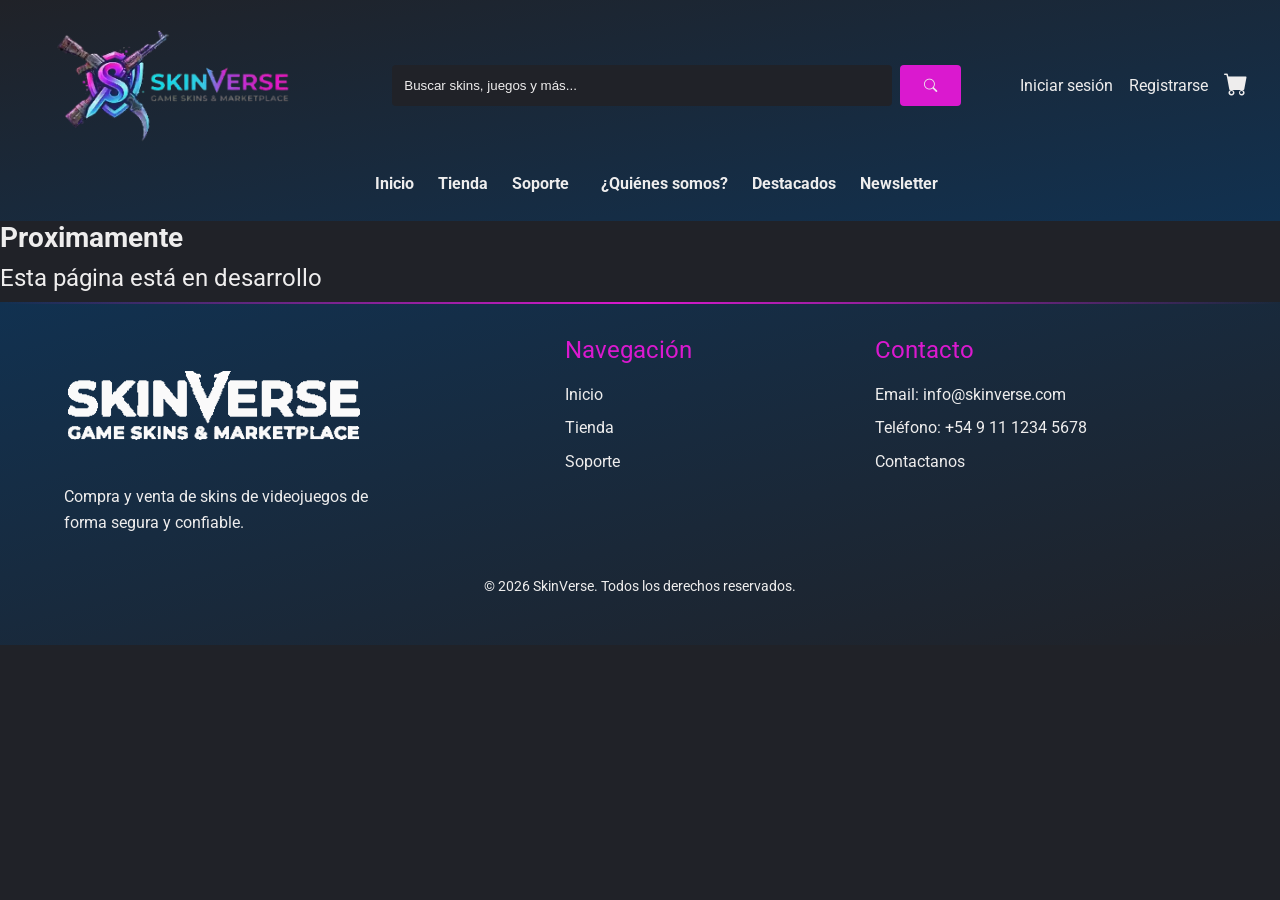
<file: pages/cart.html>
<!DOCTYPE html>
<html lang="es">

<head>
    <meta charset="UTF-8">
    <meta name="viewport" content="width=device-width, initial-scale=1.0">
    <title>Mi carrito | SkinVerse</title>
    <link rel="canonical" href="https://skinverse.netlify.app/pages/cart.html">
    <!-- Bootstrap icons -->
    <link rel="stylesheet" href="https://cdn.jsdelivr.net/npm/bootstrap-icons@1.13.1/font/bootstrap-icons.min.css">

    <!-- Google Fonts -->
    <link rel="preconnect" href="https://fonts.googleapis.com">
    <link rel="preconnect" href="https://fonts.gstatic.com" crossorigin>
    <link href="https://fonts.googleapis.com/css2?family=Roboto:ital,wght@0,100..900;1,100..900&display=swap"
        rel="stylesheet">
    <!--  End google fonts -->
    <!-- Estilos skinverse -->
    <link rel="stylesheet" href="/css/styles.css">
    <link rel="stylesheet" href="/css/cart.css">

    <!-- SEO BASICO -->
    <meta name="description"
        content="SkinVerse es una web argentina para comprar skins de CS2, RUST, Dota 2 y más. Tradeá como un pro y conseguí las mejores skins al mejor precio.">
    <meta name="keywords"
        content="comprar skins cs2, skins cs2, skins rust, skins dota 2, dota, vender skins seguro, comprar skins seguro, tradeo de skins, skinverse">
    <meta name="author" content="SkinVerse">

    <!-- Open Graph (Facebook, WhatsApp, Instagram) -->
    <meta property="og:title" content="SkinVerse - Mi carrito">
    <meta property="og:description"
        content="SkinVerse es una web argentina para comprar skins de CS2, RUST, Dota 2 y más. Tradeá como un pro y conseguí las mejores skins al mejor precio.">
    <meta property="og:type" content="website">
    <meta property="og:url" content="https://skinverse.netlify.app/pages/cart.html">
    <meta property="og:image" content="https://skinverse.netlify.app/img/main/logos/logo_1200x630.png">
    <meta property="og:site_name" content="SkinVerse">
    <meta property="og:locale" content="es_AR">


    <!-- Twitter Card -->
    <meta name="twitter:card" content="summary_large_image">
    <meta name="twitter:title" content="SkinVerse - Mi carrito">
    <meta name="twitter:description"
        content="SkinVerse es una web argentina para comprar skins de CS2, RUST, Dota 2 y más. Tradeá como un pro y conseguí las mejores skins al mejor precio.">
    <meta name="twitter:image" content="https://skinverse.netlify.app/img/main/logos/logo_1200x630.png">


    <!-- FAVICON E ICONOS PARA DIFERENTES PLATAFORMAS -->
    <link rel="icon" type="image/png" href="/favicon-96x96.png" sizes="96x96" />
    <link rel="icon" type="image/svg+xml" href="/favicon.svg" />
    <link rel="shortcut icon" href="/favicon.ico" />
    <link rel="apple-touch-icon" sizes="180x180" href="/apple-touch-icon.png" />
    <meta name="apple-mobile-web-app-title" content="SkinVerse" />
    <link rel="manifest" href="/site.webmanifest" />

    <meta name="robots" content="noindex, nofollow">
</head>
<!-- BODY START -->

<body>
    <!-- HEADER START -->
    <header class="header">
        <div class="header-top">
            <div class="header-logo">
                <a href="/index.html"><img src="/img/main/logos/logo.webp"
                        alt="SkinVerse compra, venta y tradeo de skins" loading="lazy"></a>
            </div>
            <button class="menu-toggle" aria-label="Desplegar menu" aria-expanded="false" aria-controls="main-nav">
                <i class="bi bi-list"></i>
            </button>
            <div class="search-container">
                <input type="text" placeholder="Buscar skins, juegos y más...">
                <button><i class="bi bi-search"></i></button>
            </div>
            <div class="auth-nav">
                <a href="/pages/login.html" class="btn-auth">Iniciar sesión</a>
                <a href="/pages/signup.html" class="btn-auth">Registrarse</a>
                <a href="/pages/cart.html" class="nav-link"><i class="bi bi-cart-fill"></i></a>
            </div>
        </div>
        <div class="header-bottom">
            <nav class="main-nav">
                <ul class="main-list list">
                    <li><a class="nav-link" href="/index.html">Inicio</a></li>
                    <li><a class="nav-link" href="/pages/store.html">Tienda</a></li>
                    <li><a class="nav-link" href="/pages/support.html">Soporte</a></li>
                </ul>
                <ul class="page-list list">
                    <li><a class="nav-link" href="#about">¿Quiénes somos?</a></li>
                    <li><a class="nav-link" href="#products">Destacados</a></li>
                    <li><a class="nav-link" href="#newsletter">Newsletter</a></li>
                </ul>
            </nav>
        </div>
    </header>
    <!-- HEADER END -->
    <!-- MAIN START -->
    <main>
        <h2>Proximamente</h2>
        <h3>Esta página está en desarrollo</h3>
    </main>
    <!-- MAIN END -->
    <!-- FOOTER START -->
    <footer>
        <div class="footer-container">
            <div class="footer-content">
                <div class="footer-col logo">
                    <img src="/img/main/logos/logo_footer.webp" alt="skinverse compra,venta y tradeo de skins" loading="lazy">
                    <p>Compra y venta de skins de videojuegos de forma segura y confiable.</p>
                </div>
                <div class="footer-col footer-nav">
                    <h3>Navegación</h3>
                    <ul>
                        <li><a href="/index.html">Inicio</a></li>
                        <li><a href="/pages/store.html">Tienda</a></li>
                        <li><a href="/pages/support.html">Soporte</a></li>
                    </ul>
                </div>
                <div class="footer-col">
                    <h3>Contacto</h3>
                    <p>Email: info@skinverse.com</p>
                    <p>Teléfono: +54 9 11 1234 5678</p>
                    <p><a href="pages/support.html">Contactanos</a></p>
                </div>
            </div>
            <div class="footer-bottom">
                <p>&copy; 2026 SkinVerse. Todos los derechos reservados.</p>
            </div>

    </footer>
    <!-- FOOTER END -->
    <script src="/js/main.js"></script>
</body>
<!-- BODY END -->

</html>
</file>
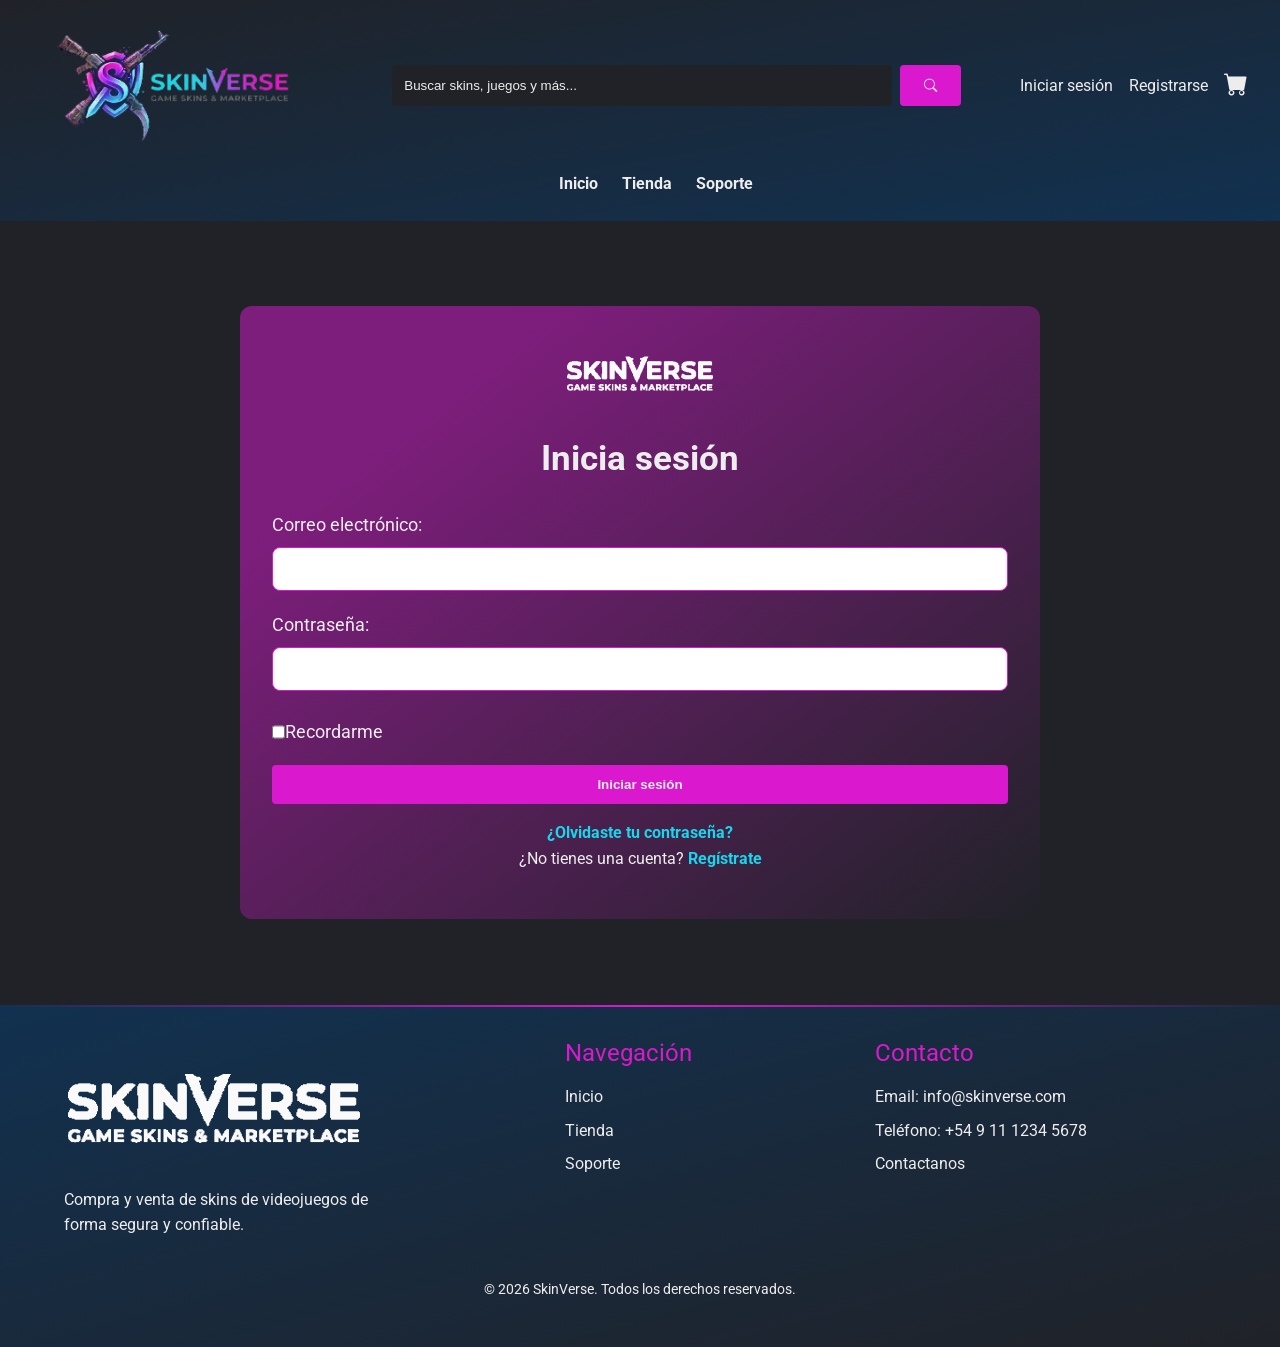
<file: pages/login.html>
<!DOCTYPE html>
<html lang="es">

<head>
    <meta charset="UTF-8">
    <meta name="viewport" content="width=device-width, initial-scale=1.0">
    <title>Iniciar sesión | SkinVerse</title>
    <link rel="canonical" href="https://skinverse.netlify.app/pages/login.html">
    <!-- Bootstrap icons -->
    <link rel="stylesheet" href="https://cdn.jsdelivr.net/npm/bootstrap-icons@1.13.1/font/bootstrap-icons.min.css">

    <!-- Google Fonts -->
    <link rel="preconnect" href="https://fonts.googleapis.com">
    <link rel="preconnect" href="https://fonts.gstatic.com" crossorigin>
    <link href="https://fonts.googleapis.com/css2?family=Roboto:ital,wght@0,100..900;1,100..900&display=swap"
        rel="stylesheet">
    <!--  End google fonts -->
    <!-- Estilos skinverse -->
    <link rel="stylesheet" href="/css/styles.css">
    <link rel="stylesheet" href="/css/auth.css">

    <!-- SEO BASICO -->
    <meta name="description"
        content="Iniciá sesión en SkinVerse para comprar, vender y tradear skins de CS2, RUST, Dota 2 y más. Accedé a tu cuenta y disfrutá de la mejor experiencia en compra de skins.">
    <meta name="keywords"
        content="comprar skins cs2, skins cs2, skins rust, skins dota 2, dota, vender skins seguro, comprar skins seguro, tradeo de skins, skinverse">
    <meta name="author" content="SkinVerse">

    <!-- Open Graph (Facebook, WhatsApp, Instagram) -->
    <meta property="og:title" content="SkinVerse - Iniciar sesión">
    <meta property="og:description"
        content="Iniciá sesión en SkinVerse para comprar, vender y tradear skins de CS2, RUST, Dota 2 y más. Accedé a tu cuenta y disfrutá de la mejor experiencia en compra de skins.">
    <meta property="og:type" content="website">
    <meta property="og:url" content="https://skinverse.netlify.app/pages/login.html">
    <meta property="og:image" content="https://skinverse.netlify.app/img/main/logos/logo_1200x630.png">
    <meta property="og:site_name" content="SkinVerse">
    <meta property="og:locale" content="es_AR">


    <!-- Twitter Card -->
    <meta name="twitter:card" content="summary_large_image">
    <meta name="twitter:title" content="SkinVerse - Iniciar sesión">
    <meta name="twitter:description"
        content="Iniciá sesión en SkinVerse para comprar, vender y tradear skins de CS2, RUST, Dota 2 y más. Accedé a tu cuenta y disfrutá de la mejor experiencia en compra de skins.">
    <meta name="twitter:image" content="https://skinverse.netlify.app/img/main/logos/logo_1200x630.png">


    <!-- FAVICON E ICONOS PARA DIFERENTES PLATAFORMAS -->
    <link rel="icon" type="image/png" href="/favicon-96x96.png" sizes="96x96" />
    <link rel="icon" type="image/svg+xml" href="/favicon.svg" />
    <link rel="shortcut icon" href="/favicon.ico" />
    <link rel="apple-touch-icon" sizes="180x180" href="/apple-touch-icon.png" />
    <meta name="apple-mobile-web-app-title" content="SkinVerse" />
    <link rel="manifest" href="/site.webmanifest" />

    <meta name="robots" content="noindex, nofollow">
</head>
<!-- BODY START -->

<body>
    <!-- HEADER START -->
    <header class="header">
        <div class="header-top">
            <div class="header-logo">
                <a href="/index.html"><img src="/img/main/logos/logo.webp"
                        alt="SkinVerse compra, venta y tradeo de skins" loading="lazy"></a>
            </div>
            <button class="menu-toggle" aria-label="Desplegar menu" aria-expanded="false" aria-controls="main-nav">
                <i class="bi bi-list"></i>
            </button>
            <div class="search-container">
                <input type="text" placeholder="Buscar skins, juegos y más...">
                <button><i class="bi bi-search"></i></button>
            </div>
            <div class="auth-nav">
                <a href="/pages/login.html" class="btn-auth">Iniciar sesión</a>
                <a href="/pages/signup.html" class="btn-auth">Registrarse</a>
                <a href="/pages/cart.html" class="nav-link"><i class="bi bi-cart-fill"></i></a>
            </div>
        </div>
        <div class="header-bottom">
            <nav class="main-nav">
                <ul class="main-list list">
                    <li><a class="nav-link" href="/index.html">Inicio</a></li>
                    <li><a class="nav-link" href="/pages/store.html">Tienda</a></li>
                    <li><a class="nav-link" href="/pages/support.html">Soporte</a></li>
                </ul>
            </nav>
        </div>
    </header>
    <!-- HEADER END -->
    <!-- MAIN START -->
    <main>
        <section class="form-section">
            <div class="container form-container">
                <img src="/img/main/logos/logo_footer.webp" alt="skinverse logo blanco" class="form-logo" loading="lazy">
                <h2>Inicia sesión</h2>
                <form action="/api/login" method="POST" class="auth-form">
                    <div class="form-group">
                        <label for="email">Correo electrónico:</label>
                        <input type="email" id="email" name="email" required>
                    </div>
                    <div class="form-group">
                        <label for="password">Contraseña:</label>
                        <input type="password" id="password" name="password" required>
                        <label for="remember" class="remember-me">
                    </div>
                    <label for="remember" class="remember-me">
                        <input type="checkbox" id="remember" name="remember" class="checkbox">
                        Recordarme
                    </label>
                    <button type="submit" class="btn auth-btn">Iniciar sesión</button>
                </form>
                <div class="auth-links">
                    <a href="/pages/forgot_password.html">¿Olvidaste tu contraseña?</a>
                    <p>¿No tienes una cuenta? <a href="/pages/signup.html">Regístrate</a></p>
                </div>
            </div>
        </section>
    </main>
    <!-- MAIN END -->
    <!-- FOOTER START -->
    <footer>
        <div class="footer-container">
            <div class="footer-content">
                <div class="footer-col logo">
                    <img src="/img/main/logos/logo_footer.webp" alt="skinverse compra,venta y tradeo de skins" loading="lazy">
                    <p>Compra y venta de skins de videojuegos de forma segura y confiable.</p>
                </div>
                <div class="footer-col footer-nav">
                    <h3>Navegación</h3>
                    <ul>
                        <li><a href="/index.html">Inicio</a></li>
                        <li><a href="/pages/store.html">Tienda</a></li>
                        <li><a href="/pages/support.html">Soporte</a></li>
                    </ul>
                </div>
                <div class="footer-col">
                    <h3>Contacto</h3>
                    <p>Email: info@skinverse.com</p>
                    <p>Teléfono: +54 9 11 1234 5678</p>
                    <p><a href="pages/support.html">Contactanos</a></p>
                </div>
            </div>
            <div class="footer-bottom">
                <p>&copy; 2026 SkinVerse. Todos los derechos reservados.</p>
            </div>

    </footer>
    <!-- FOOTER END -->
    <script src="/js/main.js"></script>
</body>
<!-- BODY END -->

</html>
</file>
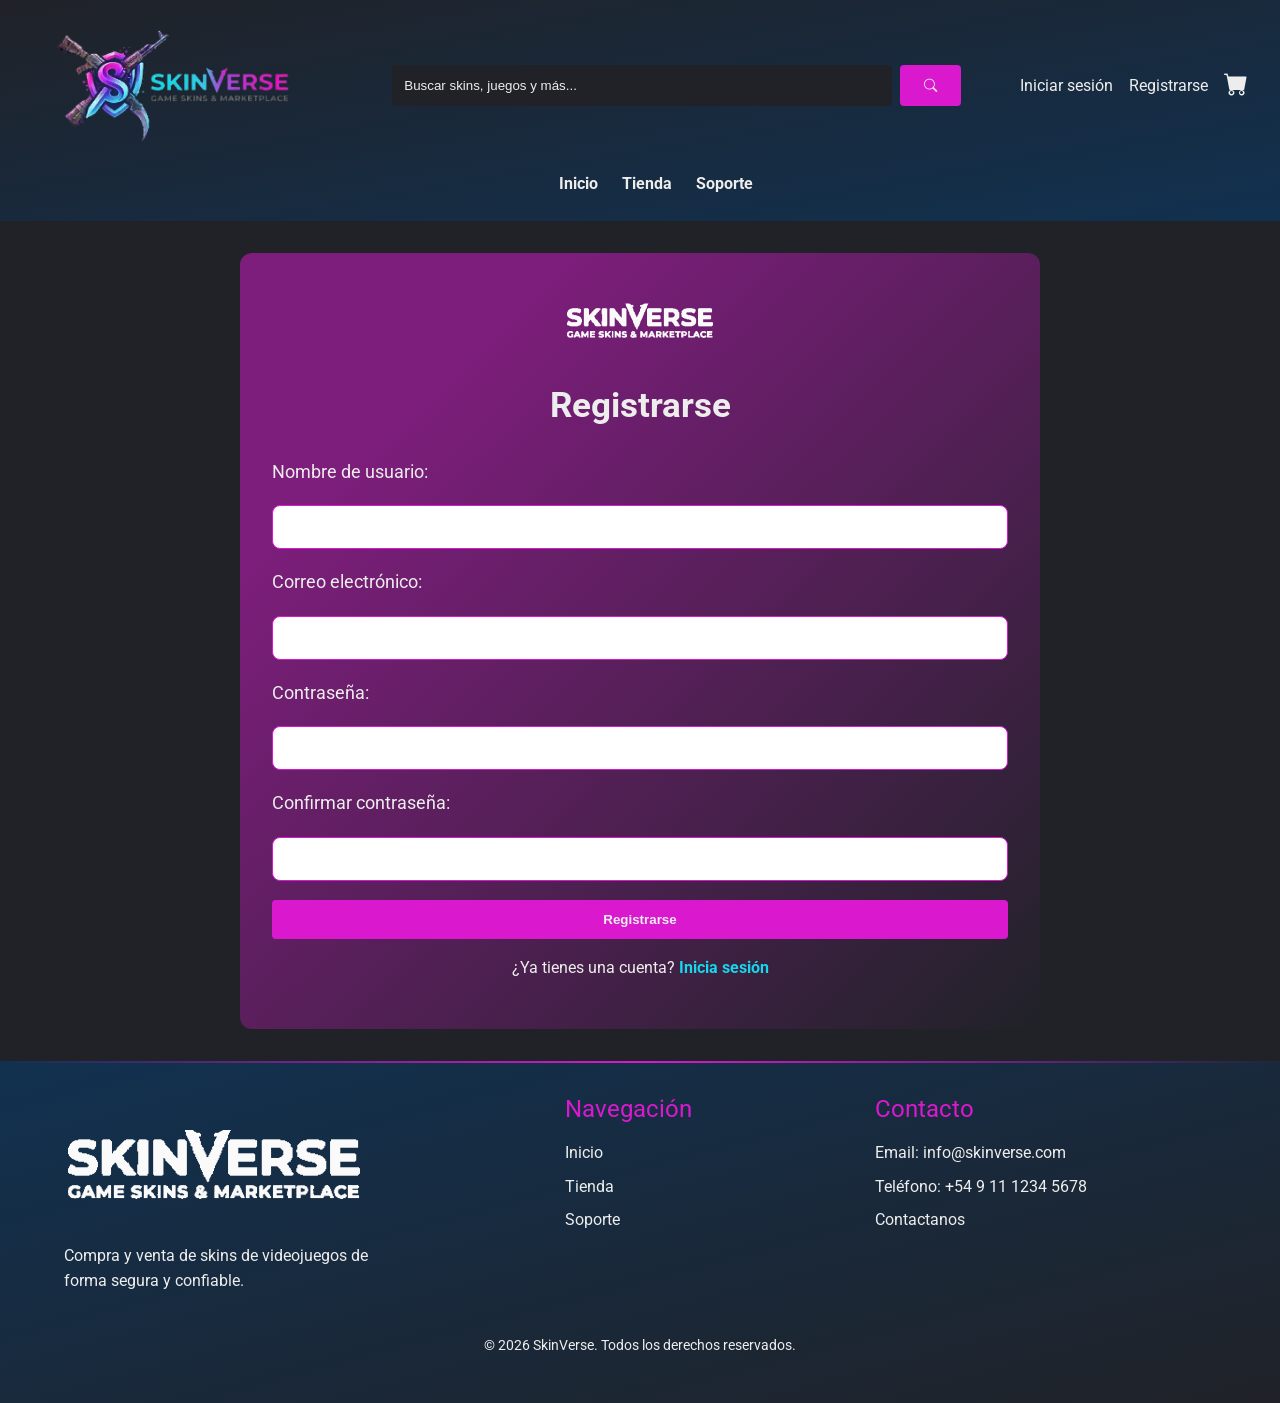
<file: pages/signup.html>
<!DOCTYPE html>
<html lang="es">

<head>
    <meta charset="UTF-8">
    <meta name="viewport" content="width=device-width, initial-scale=1.0">
    <title>Registrarse | SkinVerse</title>
    <link rel="canonical" href="https://skinverse.netlify.app/pages/signup.html">
    <!-- Bootstrap icons -->
    <link rel="stylesheet" href="https://cdn.jsdelivr.net/npm/bootstrap-icons@1.13.1/font/bootstrap-icons.min.css">

    <!-- Google Fonts -->
    <link rel="preconnect" href="https://fonts.googleapis.com">
    <link rel="preconnect" href="https://fonts.gstatic.com" crossorigin>
    <link href="https://fonts.googleapis.com/css2?family=Roboto:ital,wght@0,100..900;1,100..900&display=swap"
        rel="stylesheet">
    <!--  End google fonts -->
    <!-- Estilos skinverse -->
    <link rel="stylesheet" href="/css/styles.css">
    <link rel="stylesheet" href="/css/auth.css">

    <!-- SEO BASICO -->
    <meta name="description"
        content="Registrate en SkinVerse, la plataforma líder para comprar y vender skins de videojuegos. Crea tu cuenta para gestionar tus compras, ventas y tradeos de forma segura y confiable.">
    <meta name="keywords"
        content="comprar skins cs2, skins cs2, skins rust, skins dota 2, dota, vender skins seguro, comprar skins seguro, tradeo de skins, skinverse">
    <meta name="author" content="SkinVerse">

    <!-- Open Graph (Facebook, WhatsApp, Instagram) -->
    <meta property="og:title" content="SkinVerse - Registrarse">
    <meta property="og:description"
        content="Registrate en SkinVerse, la plataforma líder para comprar y vender skins de videojuegos. Crea tu cuenta para gestionar tus compras, ventas y tradeos de forma segura y confiable.">
    <meta property="og:type" content="website">
    <meta property="og:url" content="https://skinverse.netlify.app/pages/signup.html">
    <meta property="og:image" content="https://skinverse.netlify.app/img/main/logos/logo_1200x630.png">
    <meta property="og:site_name" content="SkinVerse">
    <meta property="og:locale" content="es_AR">


    <!-- Twitter Card -->
    <meta name="twitter:card" content="summary_large_image">
    <meta name="twitter:title" content="SkinVerse - Registrarse">
    <meta name="twitter:description"
        content="Registrate en SkinVerse, la plataforma líder para comprar y vender skins de videojuegos. Crea tu cuenta para gestionar tus compras, ventas y tradeos de forma segura y confiable.">
    <meta name="twitter:image" content="https://skinverse.netlify.app/img/main/logos/logo_1200x630.png">
    

    <!-- FAVICON E ICONOS PARA DIFERENTES PLATAFORMAS -->
    <link rel="icon" type="image/png" href="/favicon-96x96.png" sizes="96x96" />
    <link rel="icon" type="image/svg+xml" href="/favicon.svg" />
    <link rel="shortcut icon" href="/favicon.ico" />
    <link rel="apple-touch-icon" sizes="180x180" href="/apple-touch-icon.png" />
    <meta name="apple-mobile-web-app-title" content="SkinVerse" />
    <link rel="manifest" href="/site.webmanifest" />

    <meta name="robots" content="noindex, nofollow">
</head>
<!-- BODY START -->

<body>
    <!-- HEADER START -->
    <header class="header">
        <div class="header-top">
            <div class="header-logo">
                <a href="/index.html"><img src="/img/main/logos/logo.webp"
                        alt="SkinVerse compra, venta y tradeo de skins" loading="lazy"></a>
            </div>
            <button class="menu-toggle" aria-label="Desplegar menu" aria-expanded="false" aria-controls="main-nav">
                <i class="bi bi-list"></i>
            </button>
            <div class="search-container">
                <input type="text" placeholder="Buscar skins, juegos y más...">
                <button><i class="bi bi-search"></i></button>
            </div>
            <div class="auth-nav">
                <a href="/pages/login.html" class="btn-auth">Iniciar sesión</a>
                <a href="/pages/signup.html" class="btn-auth">Registrarse</a>
                <a href="/pages/cart.html" class="nav-link"><i class="bi bi-cart-fill"></i></a>
            </div>
        </div>
        <div class="header-bottom">
            <nav class="main-nav">
                <ul class="main-list list">
                    <li><a class="nav-link" href="/index.html">Inicio</a></li>
                    <li><a class="nav-link" href="/pages/store.html">Tienda</a></li>
                    <li><a class="nav-link" href="/pages/support.html">Soporte</a></li>
                </ul>
            </nav>
        </div>
    </header>
    <!-- HEADER END -->
    <!-- MAIN START -->
    <main>

    </main>
    <!-- MAIN END -->
    <section class="form-section">
        <div class="container form-container">
            <img src="/img/main/logos/logo_footer.webp" alt="skinverse logo blanco" class="form-logo" loading="lazy">
            <h2>Registrarse</h2>
            <form action="/api/register" method="POST" class="auth-form">
                <label for="username">Nombre de usuario:</label>
                <input type="text" id="username" name="username" required>

                <label for="email">Correo electrónico:</label>
                <input type="email" id="email" name="email" required>

                <label for="password">Contraseña:</label>
                <input type="password" id="password" name="password" required>

                <label for="confirm_password">Confirmar contraseña:</label>
                <input type="password" id="confirm_password" name="confirm_password" required>


                <button type="submit" class="btn auth-btn">Registrarse</button>
            </form>
            <div class="auth-links">
                <p>¿Ya tienes una cuenta? <a href="/pages/login.html">Inicia sesión</a></p>
            </div>
        </div>
    </section>
    <!-- FOOTER START -->
    <footer>
        <div class="footer-container">
            <div class="footer-content">
                <div class="footer-col logo">
                    <img src="/img/main/logos/logo_footer.webp" alt="skinverse compra,venta y tradeo de skins" loading="lazy">
                    <p>Compra y venta de skins de videojuegos de forma segura y confiable.</p>
                </div>
                <div class="footer-col footer-nav">
                    <h3>Navegación</h3>
                    <ul>
                        <li><a href="/index.html">Inicio</a></li>
                        <li><a href="/pages/store.html">Tienda</a></li>
                        <li><a href="/pages/support.html">Soporte</a></li>
                    </ul>
                </div>
                <div class="footer-col">
                    <h3>Contacto</h3>
                    <p>Email: info@skinverse.com</p>
                    <p>Teléfono: +54 9 11 1234 5678</p>
                    <p><a href="pages/support.html">Contactanos</a></p>
                </div>
            </div>
            <div class="footer-bottom">
                <p>&copy; 2026 SkinVerse. Todos los derechos reservados.</p>
            </div>

    </footer>
    <!-- FOOTER END -->
    <script src="/js/main.js"></script>
</body>
<!-- BODY END -->

</html>
</file>
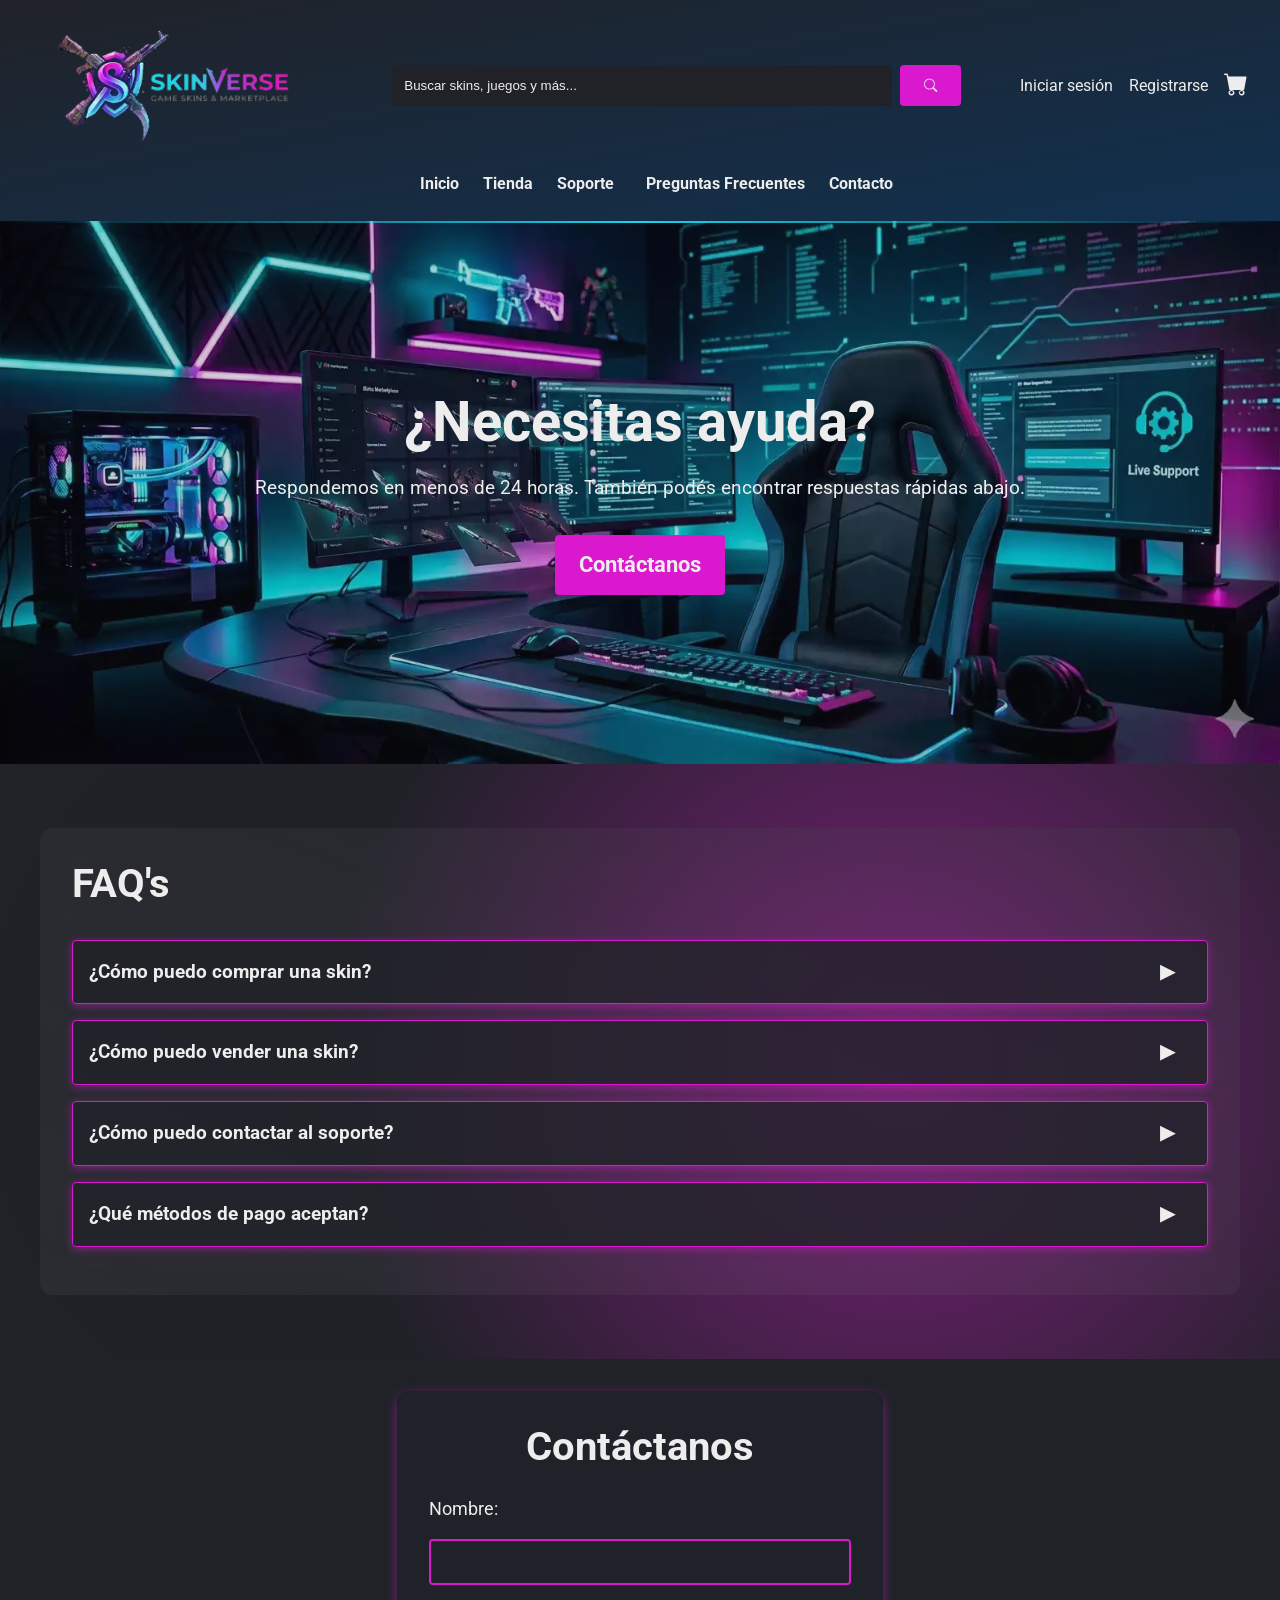
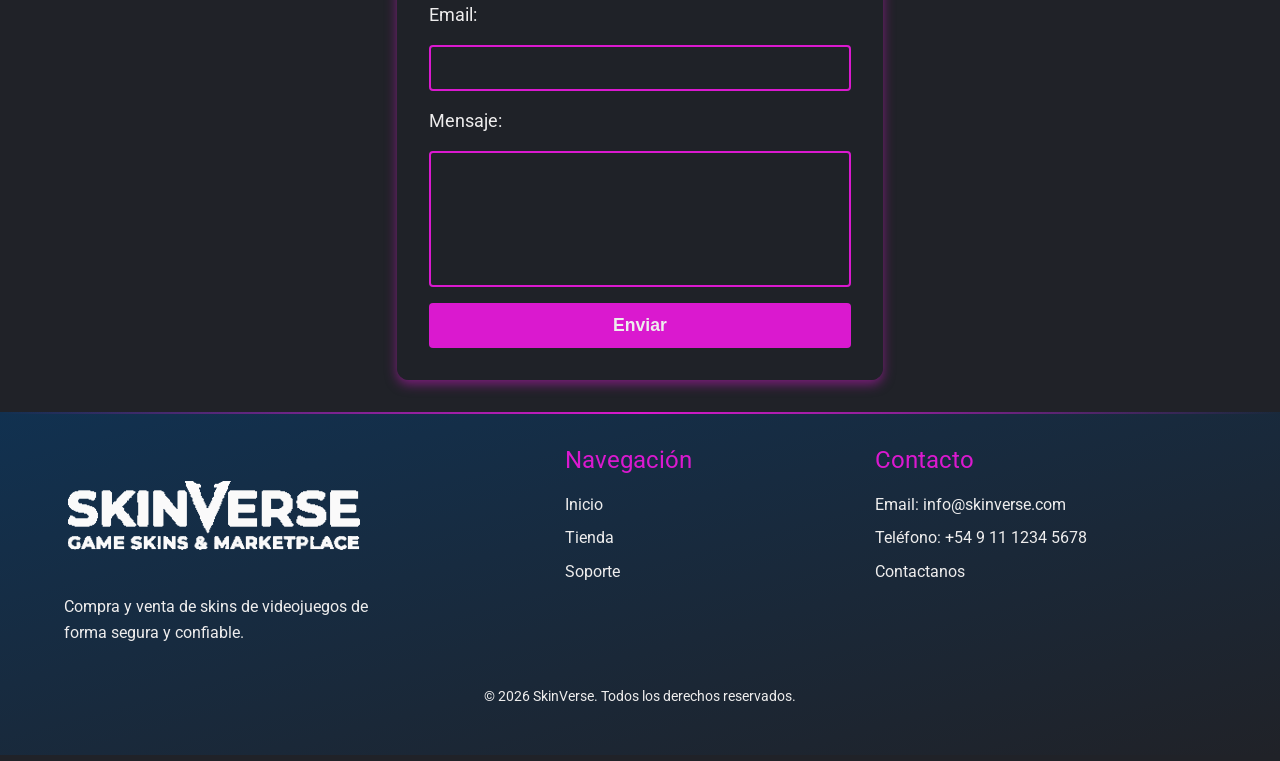
<file: pages/support.html>
<!DOCTYPE html>
<html lang="es">

<head>
    <meta charset="UTF-8">
    <meta name="viewport" content="width=device-width, initial-scale=1.0">
    <title>Soporte | SkinVerse</title>
    <link rel="canonical" href="https://skinverse.netlify.app/pages/support.html">
    <!-- Bootstrap icons -->
    <link rel="stylesheet" href="https://cdn.jsdelivr.net/npm/bootstrap-icons@1.13.1/font/bootstrap-icons.min.css">

    <!-- Google Fonts -->
    <link rel="preconnect" href="https://fonts.googleapis.com">
    <link rel="preconnect" href="https://fonts.gstatic.com" crossorigin>
    <link href="https://fonts.googleapis.com/css2?family=Roboto:ital,wght@0,100..900;1,100..900&display=swap"
        rel="stylesheet">
    <!--  End google fonts -->
    <!-- Estilos skinverse -->
    <link rel="stylesheet" href="/css/styles.css">
    <link rel="stylesheet" href="/css/support.css">

    <!-- SEO BASICO -->
    <meta name="description"
        content="SkinVerse es una web argentina para comprar skins de CS2, RUST, Dota 2 y más. Tradeá como un pro y conseguí las mejores skins al mejor precio.">
    <meta name="keywords"
        content="comprar skins cs2, skins cs2, skins rust, skins dota 2, dota, vender skins seguro, comprar skins seguro, tradeo de skins, skinverse">
    <meta name="author" content="SkinVerse">

    <!-- Open Graph (Facebook, WhatsApp, Instagram) -->
    <meta property="og:title" content="SkinVerse - Soporte">
    <meta property="og:description"
        content="¿Necesitas ayuda? Contacta al soporte de SkinVerse para resolver tus dudas sobre compras, ventas y tradeo de skins. Respondemos en menos de 24 horas.">
    <meta property="og:type" content="website">
    <meta property="og:url" content="https://skinverse.netlify.app/pages/support.html">
    <meta property="og:image" content="https://skinverse.netlify.app/img/main/logos/logo_1200x630.png">
    <meta property="og:site_name" content="SkinVerse">
    <meta property="og:locale" content="es_AR">


    <!-- Twitter Card -->
    <meta name="twitter:card" content="summary_large_image">
    <meta name="twitter:title" content="SkinVerse - Soporte">
    <meta name="twitter:description"
        content="¿Necesitas ayuda? Contacta al soporte de SkinVerse para resolver tus dudas sobre compras, ventas y tradeo de skins. Respondemos en menos de 24 horas.">
    <meta name="twitter:image" content="https://skinverse.netlify.app/img/main/logos/logo_1200x630.png">

    
    <!-- FAVICON E ICONOS PARA DIFERENTES PLATAFORMAS -->
    <link rel="icon" type="image/png" href="/favicon-96x96.png" sizes="96x96" />
    <link rel="icon" type="image/svg+xml" href="/favicon.svg" />
    <link rel="shortcut icon" href="/favicon.ico" />
    <link rel="apple-touch-icon" sizes="180x180" href="/apple-touch-icon.png" />
    <meta name="apple-mobile-web-app-title" content="SkinVerse" />
    <link rel="manifest" href="/site.webmanifest" />

    <meta name="robots" content="index, follow">
</head>
<!-- BODY START -->

<body>
    <!-- HEADER START -->
    <header class="header">
        <div class="header-top">
            <div class="header-logo">
                <a href="/index.html"><img src="/img/main/logos/logo.webp"
                        alt="SkinVerse compra, venta y tradeo de skins" loading="lazy"></a>
            </div>
            <button class="menu-toggle" aria-label="Desplegar menu" aria-expanded="false" aria-controls="main-nav">
                <i class="bi bi-list"></i>
            </button>
            <div class="search-container">
                <input type="text" placeholder="Buscar skins, juegos y más...">
                <button><i class="bi bi-search"></i></button>
            </div>
            <div class="auth-nav">
                <a href="/pages/login.html" class="btn-auth">Iniciar sesión</a>
                <a href="/pages/signup.html" class="btn-auth">Registrarse</a>
                <a href="/pages/cart.html" class="nav-link"><i class="bi bi-cart-fill"></i></a>
            </div>
        </div>
        <div class="header-bottom">
            <nav class="main-nav">
                <ul class="main-list list">
                    <li><a class="nav-link" href="/index.html">Inicio</a></li>
                    <li><a class="nav-link" href="/pages/store.html">Tienda</a></li>
                    <li><a class="nav-link" href="/pages/support.html">Soporte</a></li>
                </ul>
                <ul class="page-list list">
                    <li><a class="nav-link" href="#faq">Preguntas Frecuentes</a></li>
                    <li><a class="nav-link" href="#contact-form">Contacto</a></li>
                </ul>
            </nav>
        </div>
    </header>
    <!-- HEADER END -->
    <!-- MAIN START -->
    <main>
        <section class="hero-support" id="hero">
            <img src="/img/main/hero/hero_skinverse_support.webp" alt="Soporte de SkinVerse" loading="lazy">
            <div class="container hero-support-container">
                <h1>¿Necesitas ayuda?</h1>
                <p>Respondemos en menos de 24 horas. También podés encontrar respuestas rápidas abajo.</p>
                <a href="#contact-form" class="btn support-cta ">Contáctanos</a>
            </div>
        </section>
        <section class="faq" id="faq">
            <div class="container faq-container">
                <h2>FAQ's</h2>
                <details>
                    <summary>¿Cómo puedo comprar una skin?</summary>
                    <p>Para comprar una skin, simplemente navega por nuestra tienda, selecciona la skin que deseas y haz
                        clic en "Comprar". Sigue las instrucciones para completar tu compra de forma segura.</p>
                </details>
                <details>
                    <summary>¿Cómo puedo vender una skin?</summary>
                    <p>Para vender una skin, ve a tu perfil, selecciona la opción "Vender Skin", sube tu skin y
                        establece un precio. Una vez que alguien compre tu skin, recibirás el pago de forma segura.</p>
                </details>
                <details>
                    <summary>¿Cómo puedo contactar al soporte?</summary>
                    <p>Puedes contactarnos a través del formulario de contacto en esta página, enviándonos un email a
                        support@skinverse.com o por WhatsApp al +54 9 11 1234 5678. Respondemos en menos de 24 horas.
                    </p>
                </details>
                <details>
                    <summary>¿Qué métodos de pago aceptan?</summary>
                    <p>Aceptamos diversos métodos de pago, incluyendo tarjetas de crédito, MercadoPago, PayPal,
                        Transferencias bancarias y Criptomonedas. Para más detalles, visita nuestra sección de métodos
                        de pago en la tienda.</p>
                </details>
            </div>
        </section>
        <section class="form" id="contact-form">
            <div class="contact-form-container">
                <h2>Contáctanos</h2>
                <form id="contact-form" action="https://formspree.io/f/mgoqvnon" method="POST">
                    <label for="name">Nombre:</label>
                    <input type="text" id="name" name="name" required>

                    <label for="email">Email:</label>
                    <input type="email" id="email" name="email" required>

                    <label for="message">Mensaje:</label>
                    <textarea id="message" name="message" rows="6" required></textarea>

                    <button type="submit" class="btn support-btn">Enviar</button>
                </form>
            </div>
        </section>
    </main>
    <!-- MAIN END -->
    <!-- FOOTER START -->
    <footer>
        <div class="footer-container">
            <div class="footer-content">
                <div class="footer-col logo">
                    <img src="/img/main/logos/logo_footer.webp" alt="skinverse compra,venta y tradeo de skins" loading="lazy">
                    <p>Compra y venta de skins de videojuegos de forma segura y confiable.</p>
                </div>
                <div class="footer-col footer-nav">
                    <h3>Navegación</h3>
                    <ul>
                        <li><a href="/index.html">Inicio</a></li>
                        <li><a href="/pages/store.html">Tienda</a></li>
                        <li><a href="/pages/support.html">Soporte</a></li>
                    </ul>
                </div>
                <div class="footer-col">
                    <h3>Contacto</h3>
                    <p>Email: info@skinverse.com</p>
                    <p>Teléfono: +54 9 11 1234 5678</p>
                    <p><a href="/pages/support.html">Contactanos</a></p>
                </div>
            </div>
            <div class="footer-bottom">
                <p>&copy; 2026 SkinVerse. Todos los derechos reservados.</p>
            </div>

    </footer>
    <!-- FOOTER END -->
    <script src="/js/main.js"></script>
</body>
<!-- BODY END -->

</html>
</file>
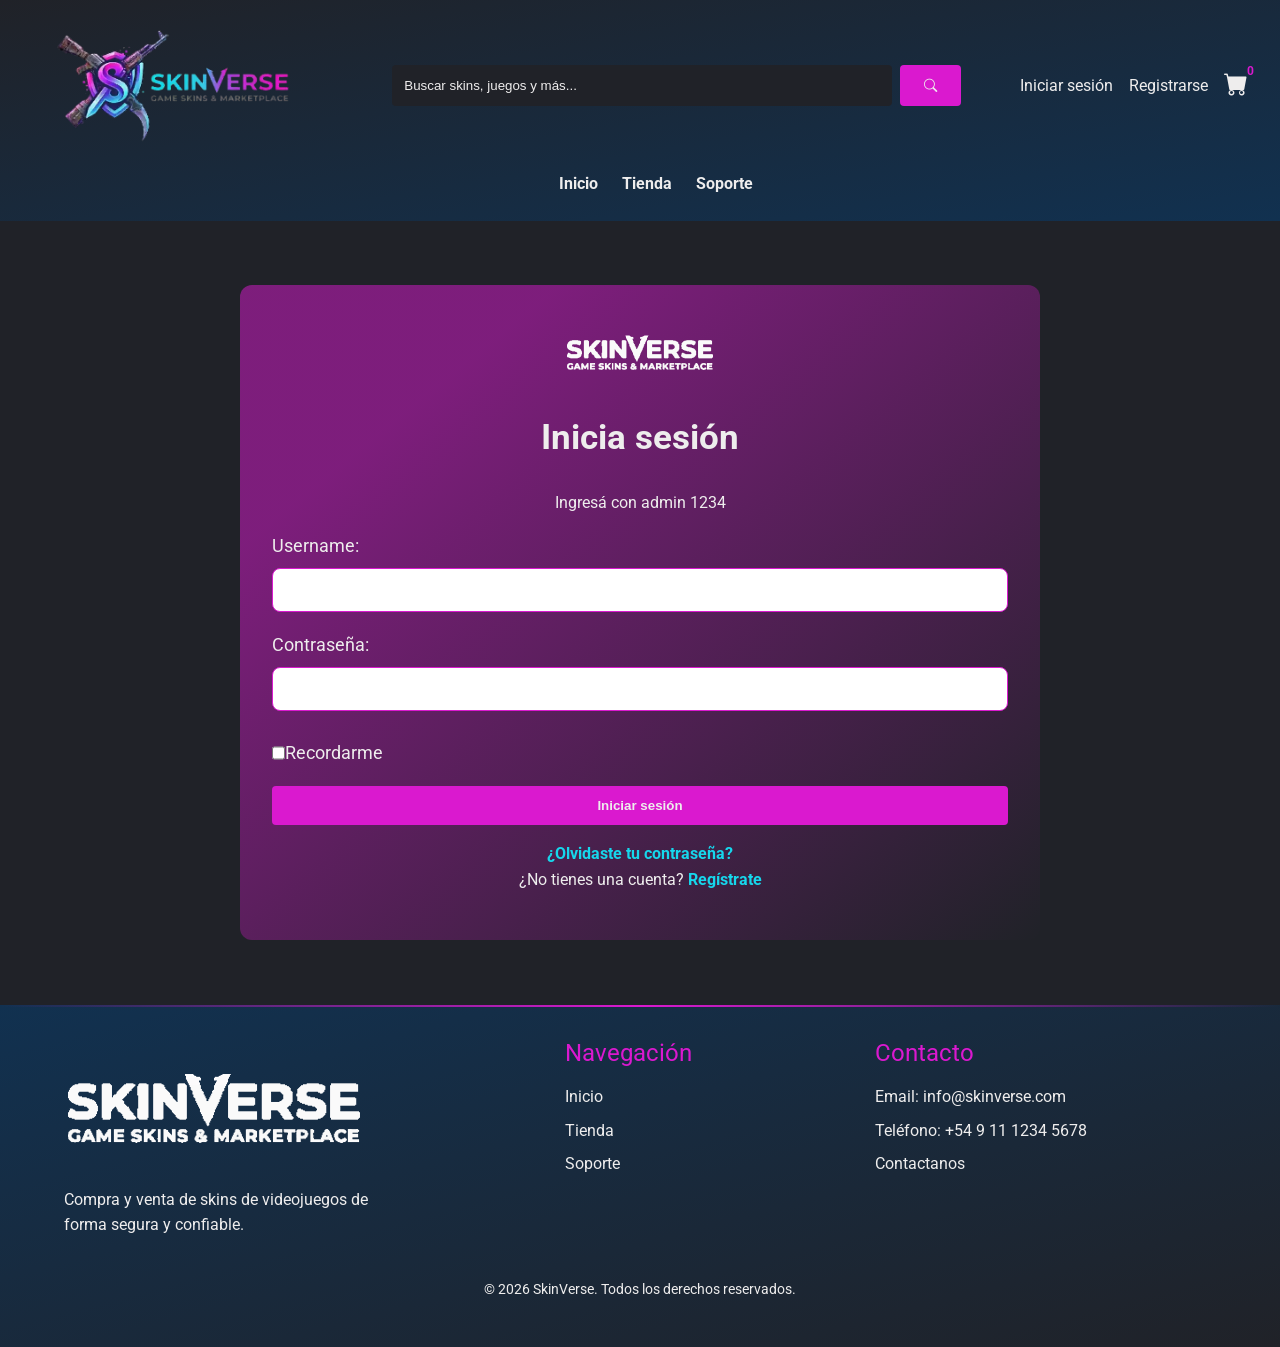
<file: pages/auth/login.html>
<!DOCTYPE html>
<html lang="es">

<head>
    <meta charset="UTF-8">
    <meta name="viewport" content="width=device-width, initial-scale=1.0">
    <title>Iniciar sesión | SkinVerse</title>
    <link rel="canonical" href="https://skinverse.netlify.app/pages/auth/login.html">
    <!-- Bootstrap icons -->
    <link rel="stylesheet" href="https://cdn.jsdelivr.net/npm/bootstrap-icons@1.13.1/font/bootstrap-icons.min.css">

    <!-- Google Fonts -->
    <link rel="preconnect" href="https://fonts.googleapis.com">
    <link rel="preconnect" href="https://fonts.gstatic.com" crossorigin>
    <link href="https://fonts.googleapis.com/css2?family=Roboto:ital,wght@0,100..900;1,100..900&display=swap"
        rel="stylesheet">
    <!--  End google fonts -->
    <!-- Estilos skinverse -->
    <link rel="stylesheet" href="/css/styles.css">
    <link rel="stylesheet" href="/pages/auth/auth.css">

    <!-- SEO BASICO -->
    <meta name="description"
        content="Iniciá sesión en SkinVerse para comprar, vender y tradear skins de CS2, RUST, Dota 2 y más. Accedé a tu cuenta y disfrutá de la mejor experiencia en compra de skins.">
    <meta name="keywords"
        content="comprar skins cs2, skins cs2, skins rust, skins dota 2, dota, vender skins seguro, comprar skins seguro, tradeo de skins, skinverse">
    <meta name="author" content="SkinVerse">

    <!-- Open Graph (Facebook, WhatsApp, Instagram) -->
    <meta property="og:title" content="SkinVerse - Iniciar sesión">
    <meta property="og:description"
        content="Iniciá sesión en SkinVerse para comprar, vender y tradear skins de CS2, RUST, Dota 2 y más. Accedé a tu cuenta y disfrutá de la mejor experiencia en compra de skins.">
    <meta property="og:type" content="website">
    <meta property="og:url" content="https://skinverse.netlify.app/pages/auth/login.html">
    <meta property="og:image" content="https://skinverse.netlify.app/assets/img/main/logos/logo_1200x630.png">
    <meta property="og:site_name" content="SkinVerse">
    <meta property="og:locale" content="es_AR">


    <!-- Twitter Card -->
    <meta name="twitter:card" content="summary_large_image">
    <meta name="twitter:title" content="SkinVerse - Iniciar sesión">
    <meta name="twitter:description"
        content="Iniciá sesión en SkinVerse para comprar, vender y tradear skins de CS2, RUST, Dota 2 y más. Accedé a tu cuenta y disfrutá de la mejor experiencia en compra de skins.">
    <meta name="twitter:image" content="https://skinverse.netlify.app/assets/img/main/logos/logo_1200x630.png">


    <!-- FAVICON E ICONOS PARA DIFERENTES PLATAFORMAS -->
    <link rel="icon" type="image/png" href="/favicon-96x96.png" sizes="96x96" />
    <link rel="icon" type="image/svg+xml" href="/favicon.svg" />
    <link rel="shortcut icon" href="/favicon.ico" />
    <link rel="apple-touch-icon" sizes="180x180" href="/apple-touch-icon.png" />
    <meta name="apple-mobile-web-app-title" content="SkinVerse" />
    <link rel="manifest" href="/site.webmanifest" />

    <meta name="robots" content="noindex, nofollow">

    <script type="module" src="/js/managers/cartManager.js" defer></script>
    <script type="module" src="/js/main.js" defer></script>
    <script type="module" src="/js/pages/auth.js" defer></script>

</head>
<!-- BODY START -->

<body>
    <!-- HEADER START -->
    <header class="header">
        <div class="header-top">
            <div class="header-logo">
                <a href="/index.html"><img src="/assets/img/main/logos/logo.webp"
                        alt="SkinVerse compra, venta y tradeo de skins" loading="lazy"></a>
            </div>
            <button class="menu-toggle" aria-label="Desplegar menu" aria-expanded="false" aria-controls="main-nav">
                <i class="bi bi-list"></i>
            </button>
            <form class="search-container" action="/pages/store/store.html" method="GET">
                <input type="text" name="search" placeholder="Buscar skins, juegos y más...">
                <button type="submit"><i class="bi bi-search"></i></button>
            </form>
            <div class="auth-nav">
                <a href="/pages/auth/login.html" class="btn-auth">Iniciar sesión</a>
                <a href="/pages/auth/signup.html" class="btn-auth">Registrarse</a>
                <a href="/pages/cart/cart.html" class="nav-link cart-link"><i class="bi bi-cart-fill"></i><span
                        class="cart-count" data-cart-count></span></a>
            </div>
        </div>
        <div class="header-bottom">
            <nav class="main-nav">
                <ul class="main-list list">
                    <li><a class="nav-link" href="/index.html">Inicio</a></li>
                    <li><a class="nav-link" href="/pages/store/store.html">Tienda</a></li>
                    <li><a class="nav-link" href="/pages/support/support.html">Soporte</a></li>
                </ul>
            </nav>
        </div>
    </header>
    <!-- HEADER END -->
    <!-- MAIN START -->
    <main>
        <section class="form-section">
            <div class="container form-container">
                <img src="/assets/img/main/logos/logo_footer.webp" alt="skinverse logo blanco" class="form-logo"
                    loading="lazy">
                <h2>Inicia sesión</h2>
                <p>Ingresá con admin 1234</p>
                <form method="POST" class="auth-form">
                    <div class="form-group">
                        <label for="username">Username:</label>
                        <input type="text" id="username" name="username" required>
                    </div>
                    <div class="form-group">
                        <label for="password">Contraseña:</label>
                        <input type="password" id="password" name="password" required>
                        <label for="remember" class="remember-me">
                    </div>
                    <label for="remember" class="remember-me">
                        <input type="checkbox" id="remember" name="remember" class="checkbox">
                        Recordarme
                    </label>
                    <button type="submit" class="btn auth-btn">Iniciar sesión</button>
                </form>
                <div class="auth-links">
                    <a href="/pages/forgot_password.html">¿Olvidaste tu contraseña?</a>
                    <p>¿No tienes una cuenta? <a href="/pages/signup.html">Regístrate</a></p>
                </div>
            </div>
        </section>
    </main>
    <!-- MAIN END -->
    <!-- FOOTER START -->
    <footer>
        <div class="footer-container">
            <div class="footer-content">
                <div class="footer-col logo">
                    <img src="/assets/img/main/logos/logo_footer.webp" alt="skinverse compra,venta y tradeo de skins"
                        loading="lazy">
                    <p>Compra y venta de skins de videojuegos de forma segura y confiable.</p>
                </div>
                <div class="footer-col footer-nav">
                    <h3>Navegación</h3>
                    <ul>
                        <li><a href="/index.html">Inicio</a></li>
                        <li><a href="/pages/store/store.html">Tienda</a></li>
                        <li><a href="/pages/support/support.html">Soporte</a></li>
                    </ul>
                </div>
                <div class="footer-col">
                    <h3>Contacto</h3>
                    <p>Email: info@skinverse.com</p>
                    <p>Teléfono: +54 9 11 1234 5678</p>
                    <p><a href="/pages/support/support.html">Contactanos</a></p>
                </div>
            </div>
            <div class="footer-bottom">
                <p>&copy; 2026 SkinVerse. Todos los derechos reservados.</p>
            </div>

    </footer>
</body>
<!-- BODY END -->

</html>
</file>
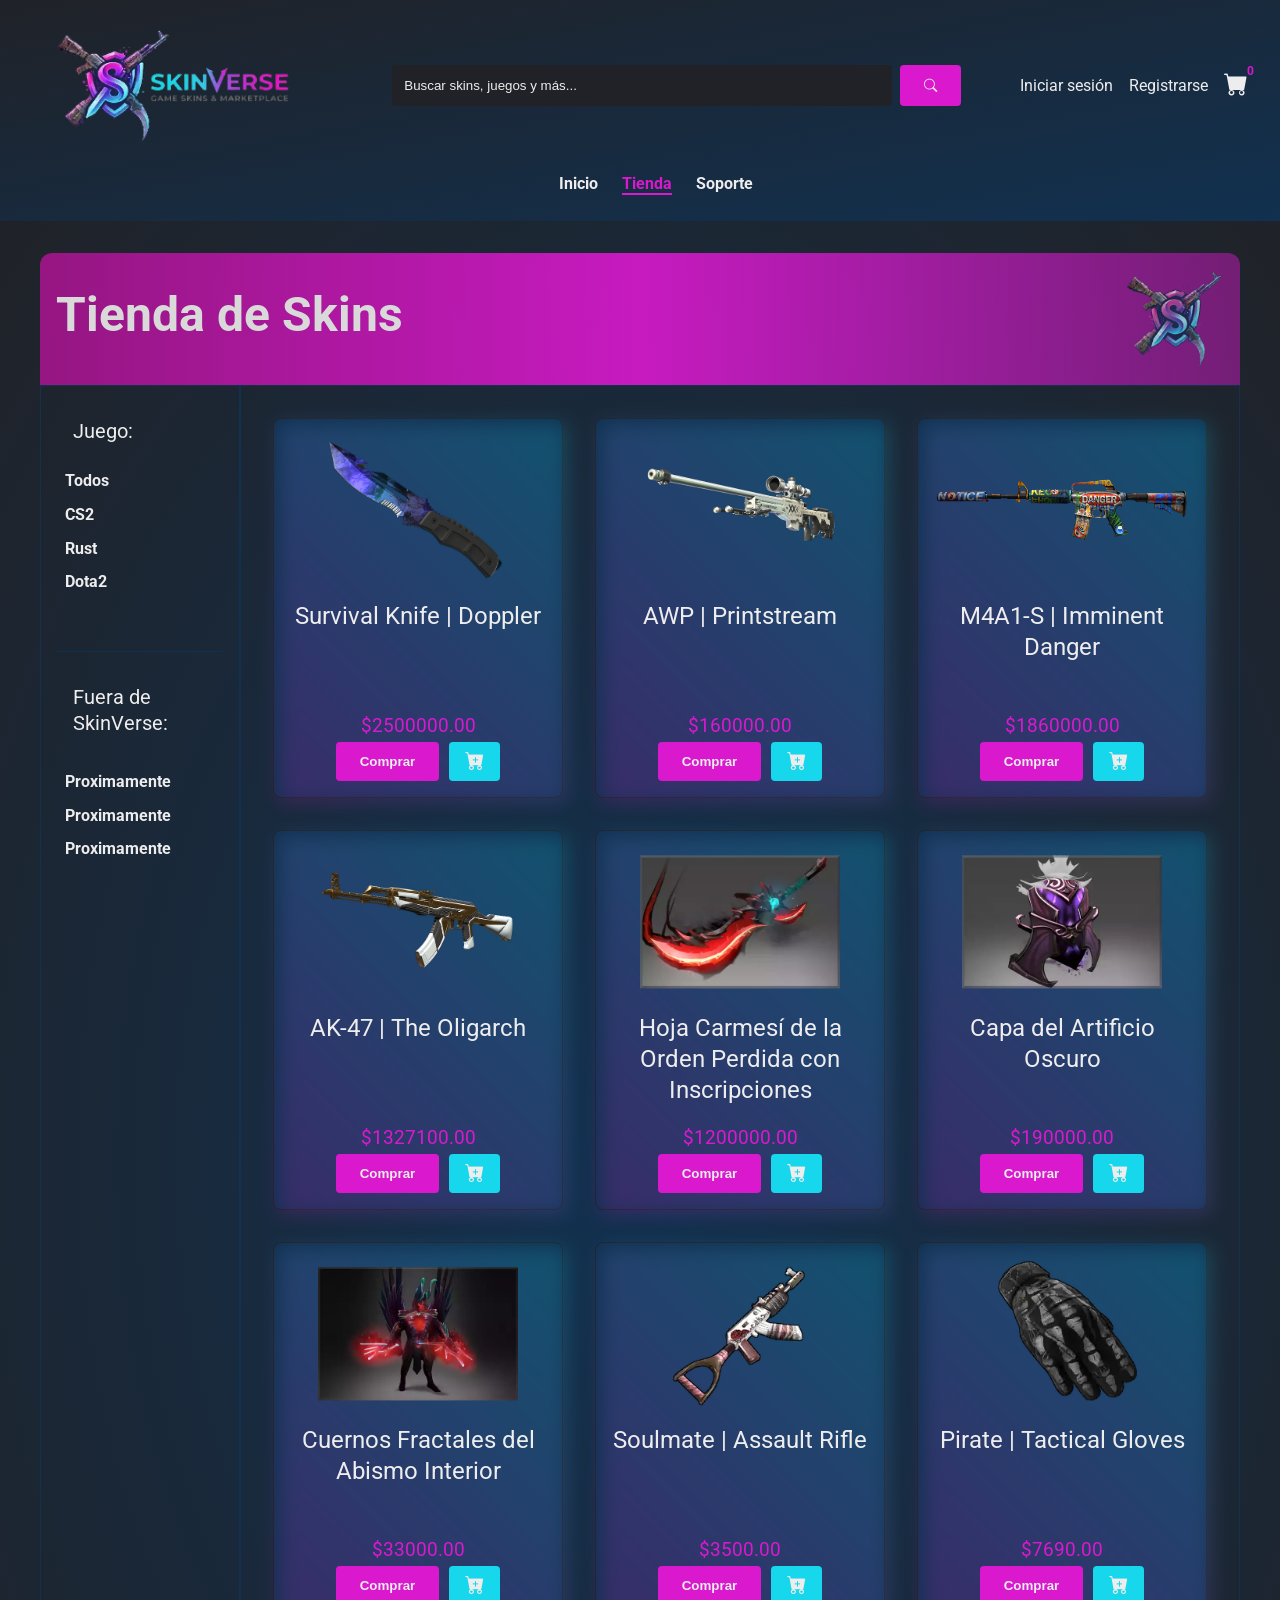
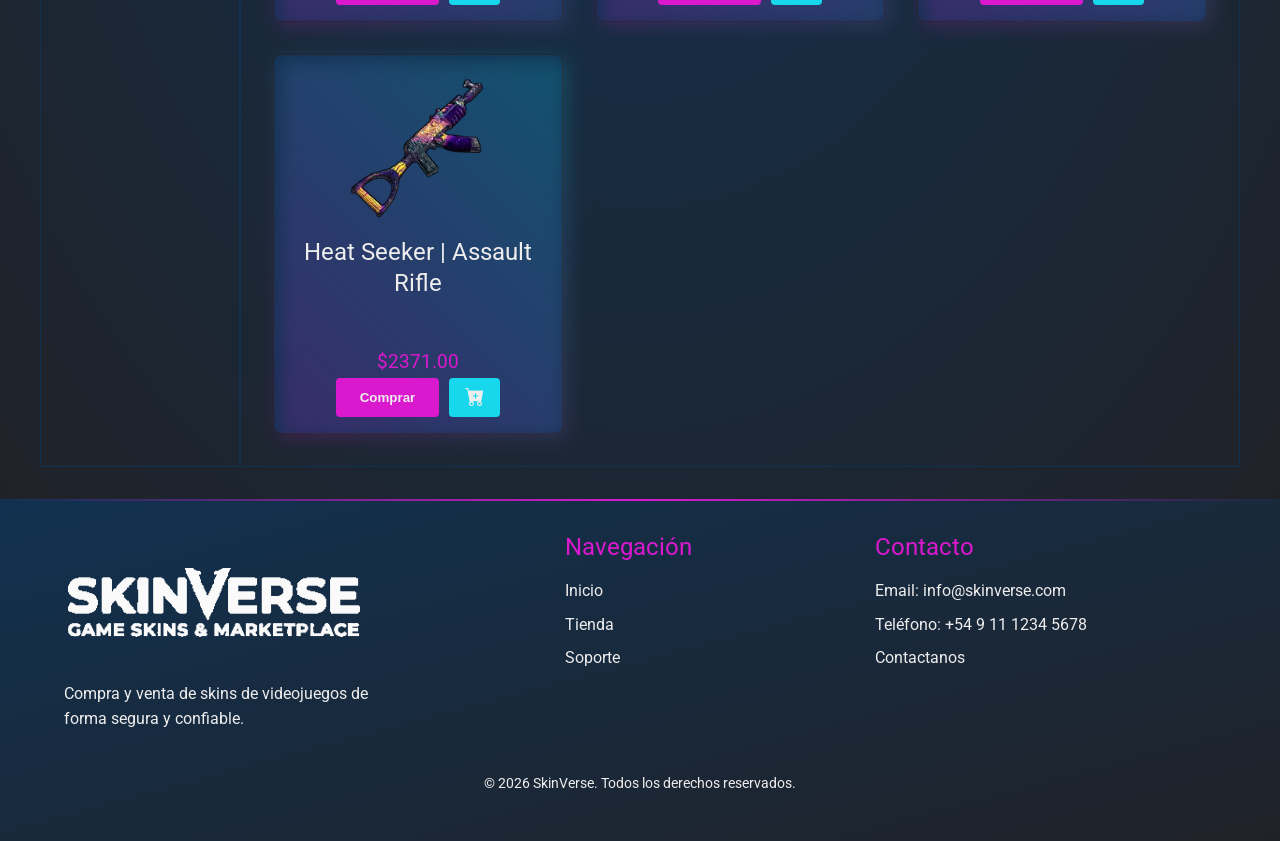
<file: pages/store/store.html>
<!DOCTYPE html>
<html lang="es">

<head>
    <meta charset="UTF-8">
    <meta name="viewport" content="width=device-width, initial-scale=1.0">
    <title>Tienda | SkinVerse</title>
    <link rel="canonical" href="https://skinverse.netlify.app/pages/store/store.html">
    <!-- Bootstrap icons -->
    <link rel="stylesheet" href="https://cdn.jsdelivr.net/npm/bootstrap-icons@1.13.1/font/bootstrap-icons.min.css">

    <!-- Google Fonts -->
    <link rel="preconnect" href="https://fonts.googleapis.com">
    <link rel="preconnect" href="https://fonts.gstatic.com" crossorigin>
    <link href="https://fonts.googleapis.com/css2?family=Roboto:ital,wght@0,100..900;1,100..900&display=swap"
        rel="stylesheet">
    <!--  End google fonts -->
    <!-- Estilos skinverse -->
    <link rel="stylesheet" href="/css/styles.css">
    <link rel="stylesheet" href="/pages/store/store.css">

    <!-- SEO BASICO -->
    <meta name="description"
        content="SkinVerse es una web argentina para comprar skins de CS2, RUST, Dota 2 y más. Tradeá como un pro y conseguí las mejores skins al mejor precio.">
    <meta name="keywords"
        content="comprar skins cs2, skins cs2, skins rust, skins dota 2, dota, vender skins seguro, comprar skins seguro, tradeo de skins, skinverse">
    <meta name="author" content="SkinVerse">

    <!-- Open Graph (Facebook, WhatsApp, Instagram) -->
    <meta property="og:title" content="SkinVerse - Tienda de skins">
    <meta property="og:description"
        content="SkinVerse es una web argentina para comprar skins de CS2, RUST, Dota 2 y más. Tradeá como un pro y conseguí las mejores skins al mejor precio.">
    <meta property="og:type" content="website">
    <meta property="og:url" content="https://skinverse.netlify.app/pages/store/store.html">
    <meta property="og:image" content="https://skinverse.netlify.app/assets/img/main/logos/logo_1200x630.png">
    <meta property="og:site_name" content="SkinVerse">
    <meta property="og:locale" content="es_AR">


    <!-- Twitter Card -->
    <meta name="twitter:card" content="summary_large_image">
    <meta name="twitter:title" content="SkinVerse - Tienda de skins">
    <meta name="twitter:description"
        content="SkinVerse es una web argentina para comprar skins de CS2, RUST, Dota 2 y más. Tradeá como un pro y conseguí las mejores skins al mejor precio.">
    <meta name="twitter:image" content="https://skinverse.netlify.app/assets/img/main/logos/logo_1200x630.png">


    <!-- FAVICON E ICONOS PARA DIFERENTES PLATAFORMAS -->
    <link rel="icon" type="image/png" href="/favicon-96x96.png" sizes="96x96" />
    <link rel="icon" type="image/svg+xml" href="/favicon.svg" />
    <link rel="shortcut icon" href="/favicon.ico" />
    <link rel="apple-touch-icon" sizes="180x180" href="/apple-touch-icon.png" />
    <meta name="apple-mobile-web-app-title" content="SkinVerse" />
    <link rel="manifest" href="/site.webmanifest" />

    <meta name="robots" content="index, follow">

    <!-- JS -->
    <script type="module" src="/js/main.js" defer></script>
    <script type="module" src="/js/pages/store.js" defer></script>
</head>
<!-- BODY START -->

<body>
    <!-- HEADER START -->
    <header class="header">
        <div class="header-top">
            <div class="header-logo">
                <a href="/index.html"><img src="/assets/img/main/logos/logo.webp"
                        alt="SkinVerse compra, venta y tradeo de skins" loading="lazy"></a>
            </div>
            <button class="menu-toggle" aria-label="Desplegar menu" aria-expanded="false" aria-controls="main-nav">
                <i class="bi bi-list"></i>
            </button>
            <form class="search-container" action="/pages/store/store.html" method="GET">
                <input type="text" name="search" placeholder="Buscar skins, juegos y más...">
                <button type="submit"><i class="bi bi-search"></i></button>
            </form>
            <div class="auth-nav">
                <a href="/pages/auth/login.html" class="btn-auth">Iniciar sesión</a>
                <a href="/pages/auth/signup.html" class="btn-auth">Registrarse</a>
                <a href="/pages/cart/cart.html" class="nav-link cart-link"><i class="bi bi-cart-fill"></i><span
                        class="cart-count" data-cart-count></span></a>
            </div>
        </div>
        <div class="header-bottom">
            <nav class="main-nav">
                <ul class="main-list list">
                    <li><a class="nav-link" href="/index.html">Inicio</a></li>
                    <li><a class="nav-link" href="/pages/store/store.html">Tienda</a></li>
                    <li><a class="nav-link" href="/pages/support/support.html">Soporte</a></li>
                </ul>
                <!-- <ul class="page-list list">
                    <li><a class="nav-link" href="#about">¿Quiénes somos?</a></li>
                    <li><a class="nav-link" href="#products">Destacados</a></li>
                    <li><a class="nav-link" href="#newsletter">Newsletter</a></li>
                </ul> -->
            </nav>
        </div>
    </header>
    <!-- HEADER END -->
    <!-- MAIN START -->
    <main>
        <section class="store">
            <div class="container store-container">
                <div class="store-content grid-container">
                    <!-- STORE TOP -->
                    <div class="store-top">
                        <h1>Tienda de Skins</h1>
                        <div class="img-logo-container">
                            <img src="/assets/img/main/logos/skinverse-logo.png"
                                alt="SkinVerse compra, venta y tradeo de skins" loading="lazy">
                        </div>
                    </div>
                    <!-- END STORE TOP -->
                    <!-- SIDEBAR START -->
                    <div class="left-sidebar">
                        <nav class="sidebar-nav">
                            <h4>Juego:</h4>
                            <ul class="nav-sidebar-list">
                                <li><a href="#all" class="nav-link" data-action="filter-all">Todos</a></li>
                                <li><a href="#cs2" class="nav-link" data-action="filter-cs2">CS2</a></li>
                                <li><a href="#rust" class="nav-link" data-action="filter-rust">Rust</a></li>
                                <li><a href="#dota2" class="nav-link" data-action="filter-dota2">Dota2</a></li>
                            </ul>
                            <hr>
                            <h4>Fuera de SkinVerse:</h4>
                            <ul class="nav-sidebar-list">
                                <li><a href="#" class="nav-link"></a></li>
                                <li><a href="#" class="nav-link">Proximamente</a></li>
                                <li><a href="#" class="nav-link">Proximamente</a></li>
                                <li><a href="#" class="nav-link">Proximamente</a></li>
                            </ul>
                        </nav>
                    </div>
                    <!-- SIDEBAR-END -->
                    <!-- STORE MAIN-CONTENT -->
                    <div class="store-main">
                        <div class="store-main-content" id="store-container">
                            <!-- Contenido principal de la tienda -->
                            <!-- <div class="store-card">
                                <div class="card-header">
                                    <img src="/assets/img/skins/cs2/AK-47-The Oligarch.webp" alt="ak-47-the oligarch"
                                        class="card-img" loading="lazy">
                                </div>
                                <div class="card-body">
                                    <h3>AK-47 | The Oligarch</h3>
                                    <span class="price">$1.327.100,00</span>
                                </div>
                                <div class="card-footer">
                                    <button class="btn buy-btn">Comprar</button>
                                    <button class="btn add-to-cart-btn"><i class="bi bi-cart-plus-fill"></i></button>
                                </div>
                            </div>
                        </div> -->
                        </div>
                        <!-- STORE MAIN-CONTENT END -->
                    </div>
                </div>
        </section>
    </main>
    <!-- MAIN END -->
    <!-- FOOTER START -->
    <footer>
        <div class="footer-container">
            <div class="footer-content">
                <div class="footer-col logo">
                    <img src="/assets/img/main/logos/logo_footer.webp" alt="skinverse compra,venta y tradeo de skins"
                        loading="lazy">
                    <p>Compra y venta de skins de videojuegos de forma segura y confiable.</p>
                </div>
                <div class="footer-col footer-nav">
                    <h3>Navegación</h3>
                    <ul>
                        <li><a href="/index.html">Inicio</a></li>
                        <li><a href="/pages/store/store.html">Tienda</a></li>
                        <li><a href="/pages/support/support.html">Soporte</a></li>
                    </ul>
                </div>
                <div class="footer-col">
                    <h3>Contacto</h3>
                    <p>Email: info@skinverse.com</p>
                    <p>Teléfono: +54 9 11 1234 5678</p>
                    <p><a href="/pages/support/support.html">Contactanos</a></p>
                </div>
            </div>
            <div class="footer-bottom">
                <p>&copy; 2026 SkinVerse. Todos los derechos reservados.</p>
            </div>

    </footer>
    <!-- FOOTER END -->
    <script src="/js/main.js"></script>
</body>
<!-- BODY END -->

</html>
</file>
<file: css/styles.css>
/* Aca iran los estilos basicos que se utilizan en todas las paginas dentro de este proyecto
    Tales como fondos, colores, tipografias, clases comunes, etiquetas section, main, header, footer, etc.+

    Colores: 
    Primario: Fucsia: #da19cf
    Secundario: Cian: #16d7ec
    Terciario: Violeta: #451591
    Cuaternario: Azul oscuro: #113150
    Fondo: Gris oscuro: #202228
    Textos claros: #eeeded
    Textos oscuros: #000000

    Tipografia: Roboto, sans-serif



*/
*,
*::before,
*::after {
    margin: 0;
    padding: 0;
    box-sizing: border-box;
}

:root {
    --primary-color: #da19cf;
    --primary-color-transparent: rgba(218, 25, 207, 0.5);
    --primary-color-dark: #a3158c;
    --secondary-color: #16d7ec;
    --secondary-color-transparent: rgba(22, 215, 236, 0.5);
    --tertiary-color: #8c6bdb;
    --primary-hover: #451591;
    --secondary-hover: #113150;

    --bg-primary: #202228;
    --bg-primary-transparent: rgba(32, 34, 40, 0.8);
    --bg-secondary: #113150;
    --bg-secondary-transparent: rgba(17, 49, 80, 0.8);
    --text-light: #eeeded;
    --text-dark: #000000;

    --light: #eeeded;
    --dark: #000000;

    --font-family: 'Roboto', sans-serif;
    --font-weight-normal: 400;
    --font-weight-bold: 700;
    --max-width: 1200px;
}

html {
    font-family: var(--font-family);
    font-size: 16px;
    scroll-behavior: smooth;
    scroll-padding-top: 200px;
}

body {
    background-color: var(--bg-primary);
    color: var(--text-light);
    line-height: 1.6;
}

body.menu-open {
    overflow: hidden;
}

header {
    background-color: var(--bg-secondary);
    z-index: 1000;
}

main {
    background-color: var(--bg-primary);
}

footer {
    position: relative;
}

h1,
h2 {
    font-weight: var(--font-weight-bold);
    line-height: 1.2;
    margin-bottom: 0.5rem;
}

h3,
h4,
h5 {
    font-weight: var(--font-weight-normal);
    line-height: 1.3;
    margin-bottom: 0.5rem;
}

h1 {
    font-size: clamp(1.8rem, 2.5vw, 2.5rem);
}

h2 {
    font-size: clamp(1.6rem, 2.2vw, 2.1rem);
}

h3 {
    font-size: clamp(1.4rem, 1.9vw, 1.8rem);
}

h4 {
    font-size: clamp(1.2rem, 1.6vw, 1.5rem);
}

h5 {
    font-size: clamp(1.05rem, 1.3vw, 1.25rem);
}

h6 {
    font-size: clamp(1rem, 1.1vw, 1.1rem);
}

p {
    margin-bottom: 1em;
}

a,
button,
input,
textarea,
select {
    transition: background-color 0.3s ease, color 0.3s ease;
    border-color: 0.2s ease;
}

a {
    text-decoration: none;
}

a:hover {
    text-decoration: none;
}

button {
    cursor: pointer;
}

ul,
ol {
    margin-left: 2em;
    margin-bottom: 1em;
}

li {
    margin-bottom: 0.5em;
}

/* Clases basicas reutilizables */

.section {
    padding: 4rem 0;
}

.container {
    max-width: var(--max-width);
    margin: 0 auto;
    padding: 0 4rem;
}

.btn {
    display: inline-block;
    padding: 0.75rem 1.5rem;
    background-color: var(--primary-color);
    color: var(--text-light);
    font-weight: var(--font-weight-bold);
    border: none;
    border-radius: 4px;
    text-decoration: none;
    cursor: pointer;
}

.border {
    border: 1px solid var(--primary-color);
    border-radius: 4px;
}

/* ------------------ */

/* Clases pertenecientes al layout: header, main y footer */
/* Header */
.header {
    background-image: linear-gradient(to bottom right, var(--bg-primary), var(--bg-secondary));
    position: sticky;
    top: 0;
    z-index: 1000;

    display: flex;
    flex-direction: column;
    align-items: center;

    padding: 0 2rem;
}

/* MENU HAMBURGUESA */

.menu-toggle {
    display: none;
    align-items: center;
    justify-content: center;

    cursor: pointer;

    background-image: linear-gradient(
        45deg,
        var(--primary-color),
        var(--primary-color-dark)
    );

    padding: 0.5rem;
    border: none;
    border-radius: 4px;
}

.menu-toggle i {
    font-size: 1.8rem;
    color: var(--text-light);
}



/* HEADER TOP */

.header-top {
    display: flex;
    align-items: center;
    justify-content: space-between;
    width: 100%;
}

.header-top .header-logo {
    width: 300px;
    height: auto;
}

.header-top .header-logo img {
    width: 100%;
    height: auto;
}

.header-top .search-container {
    display: flex;
    align-items: center;
    justify-content: center;
    gap: 0.5rem;
}

.header-top .search-container input {
    padding: 0.8rem;
    border: none;
    border-radius: 4px;
    width: 500px;
    background: var(--bg-primary);
    color: var(--text-light);
}

.header-top .search-container input::placeholder {
    color: var(--text-light);
}

.header-top .search-container input:focus {
    outline: none;
    box-shadow: 0 0 5px var(--primary-color);
}

.header-top .search-container button {
    padding: 0.8rem 1.5rem;
    background-color: var(--primary-color);
    color: var(--text-light);
    border: none;
    border-radius: 4px;
    cursor: pointer;
}

.header-top .search-container button:hover {
    background-color: var(--primary-color-dark);
}

.auth-nav {
    display: flex;
    gap: 1rem;
    align-items: center;
}

.auth-nav a {
    color: var(--text-light);
    text-decoration: none;;
}

.auth-nav a:hover {
    color: var(--primary-color);
}

.auth-nav .bi-cart-fill {
    font-size: 1.5rem;
}

.cart-link {
    position: relative;
}

.cart-count {
    position: absolute;
    top: -8px;
    right: -12px;
    color: var(--primary-color);
    font-size: 0.75rem;
    padding: 0.2rem 0.4rem;
    border-radius: 50%;
}

/* HEADER BOTTOM */

.header-bottom {
    width: 100%;
}

.main-nav {
    display: flex;
    align-items: center;
    justify-content: center;
}

.header-bottom .list {
    display: flex;
    gap: 1.5rem;
    list-style: none;
}

.nav-link {
    color: var(--text-light);
    text-decoration: none;
    font-weight: var(--font-weight-bold);
}

.nav-link:hover {
    color: var(--primary-color);
}

.nav-link.active {
    color: var(--primary-color);
    border-bottom: 2px solid var(--primary-color);
}



/* FOOTER */

.footer-container {
    width: 100%;
    padding: 2rem 4rem;
    background-image: linear-gradient(to bottom right, var(--bg-secondary), var(--bg-primary));
}

.footer-content {
    display: grid;
    margin: 0 auto;
    grid-template-columns: 1fr 1fr 1fr;
    max-width: 1400px;
    gap: 4rem;
}

.footer-col {
    display: flex;
    flex-direction: column;
}

.footer-col h3 {
    margin-bottom: 1rem;
    color: var(--primary-color);
}

.footer-col p {
    margin-bottom: 0.5rem;
    color: var(--text-light);
}

.footer-nav {
    margin-left: 6rem;
}

.footer-col ul {
    list-style: none;
    padding: 0;
    margin: 0;
}

.footer-col a {
    color: var(--text-light);
    text-decoration: none;
}

.footer-col a:hover {
    color: var(--primary-color);
}

.logo img {
    width: 300px;
    height: auto;
}

.logo p {
    color: var(--text-light);
}

.footer-bottom {
    text-align: center;
    margin-top: 2rem;
    color: var(--text-light);
    font-size: 0.9rem;
}

footer::before {
    content: "";
    position: absolute;
    top: 0;
    left: 0;
    width: 100%;
    height: 2px;
    background: linear-gradient(to right, transparent, var(--primary-color), transparent);
}

/* MEDIA QUERIES */

@media (max-width: 1200px) {
    .search-container {
        width: 400px;
    }
    .search-container input {
        width: 350px;
    }
}

@media (max-width: 992px) {
    .header-top {
        flex-direction: column;
        gap: 1rem;
    }

    .header-top .header-logo {
        width: 250px;
    }

    .container {
        padding: 0 2rem;
    }

    .search-container {
        width: 300px;
        justify-content: center;
    }

    .search-container input {
        width: 200px;
    }

    .auth-nav {
        gap: 0.5rem;
        width: 100%;
        justify-content: center;
    }

    .footer-content {
        grid-template-columns: 1fr;
    }
    .footer-nav {
        margin-left: 0;
    }

    .footer-col {
        align-items: center;
    }
}

@media (max-width: 768px) {
    .header-top {
        flex-direction: column;
        gap: 1rem;
    }

    .header-top .header-logo {
        width: 230px;
    }

    .search-container {
        width: 100%;
        justify-content: center;
    }

    .search-container input {
        width: 90%;
    }

}

@media (max-width: 640px) {
    .main-nav {
        flex-direction: column;
        gap: 1rem;
        align-items: center;
    }

    .main-nav ul {
        flex-direction: column;
        align-items: center;
    }

    .auth-nav {
        display: flex;
    }

    .header-top .header-logo {
        width: 200px;
    }

    .header-top {
        flex-direction: row;
        flex-wrap: wrap;
        padding-bottom: 1rem;
    }
    /*================================*/
    .menu-toggle {
        display: flex;
    }
    
    .header-bottom {
        display: none;
    }
    
    .header-bottom.open {
        display: block;
    }
    /*================================*/
    
    .search-container {
        width: 100%;
    }

    .footer-container {
        padding: 1rem;
        align-items: center;
    }

    .footer-content {
        gap: 2rem;
    }

    .logo img {
        width: 200px;
    }
}


/* ------------------ */
</file>
<file: css/cart.css>
/* MEDIA QUERIES */

@media (max-width: 1200px) {
}

@media (max-width: 992px) {
}

@media (max-width: 768px) {
}

@media (max-width: 480px) {
}


/* ------------------ */
</file>
<file: css/auth.css>
/* 
    Este archivo cuenta con los estilos utilizados en la pagina de login y de registro.

*/

/* ================================================= */
/* LOGIN/SIGNUP */

.form-section {
    display: flex;
    justify-content: center;
    align-items: center;
    min-height: 80vh;
    margin-top: 2rem;
    margin-bottom: 2rem;
}

.form-container {
    background-image: linear-gradient(to right bottom, var(--primary-color-transparent) 20%, transparent 100%);
    padding: 2rem;
    border-radius: 12px;
    display: flex;
    flex-direction: column;
    align-items: center;
    width: 800px;
}

.form-logo {
    width: 150px;
    margin-bottom: 1.5rem;
}

.form-logo:hover {
    transform: scale(1.05);
    transition: transform 0.3s ease;
}

.form-container h2 {
    font-size: 2.2rem;
    margin-bottom: 2rem;
    color: var(--text-light);
}

.auth-form {
    width: 100%;
    display: flex;
    flex-direction: column;
    gap: 1.2rem;
}

.auth-form label {
    font-size: 1.1rem;
    color: var(--text-light);
}

.auth-form input {
    padding: 0.75rem;
    border: 1px solid var(--primary-color);
    border-radius: 8px;
    font-size: 1rem;
}

.auth-btn {
    border: none;
}

.auth-btn:hover {
    background-image: linear-gradient(to right bottom, var(--primary-color) 20%, var(--primary-hover) 100%);
    transition: background-image 0.3s ease;
}

.auth-links {
    margin-top: 1rem;
    text-align: center;
}

.auth-links a {
    color: var(--secondary-color);
    font-weight: var(--font-weight-bold);
    text-decoration: none;
}

.auth-links a:hover {
    text-decoration: underline;
}

.form-group {
    display: flex;
    flex-direction: column;
    gap: 0.5rem;
}

.remember-me {
    display:flex;

}


/* MEDIA QUERIES */

@media (max-width: 1200px) {
}

@media (max-width: 992px) {
}

@media (max-width: 768px) {
}

@media (max-width: 480px) {
}


/* ------------------ */
</file>
<file: css/support.css>
/* 
    Este archivo CSS se encarga de los estilos específicos para la página de soporte. Incluye estilos para el diseño general, la sección de contacto y la sección de preguntas frecuentes (FAQ).
    Tambien se aplican los estilos para el formulario de contacto.
*/

/* HERO SECTION */

.hero-support {
    display: flex;
    justify-content: center;
    align-items: center;
    position: relative;
    overflow: hidden;

    width: 100%;
}

.hero-support img {
    width: 100%;
    height: auto;
    object-fit: cover;
    opacity: 0.8;
}

.hero-support-container {
    text-align: center;
    position: absolute;
}

.hero-support-container h1 {
    font-size: 3.5rem;
    margin-bottom: 1rem;
}

.hero-support-container p {
    font-size: 1.2rem;
    margin-bottom: 2rem;
}

.support-cta {
    transition: background-color 0.3s, box-shadow 0.3s;
    font-size: 1.4rem;
}

.support-cta:focus {
    outline: 2px solid var(--primary-color);
    outline-offset: 2px;
}

.support-cta:hover {
    background-color: var(--primary-hover);
    box-shadow: inset 0 0 0 2px var(--primary-color);
}

/* LINEA SUPERIOR */

.hero-support::before {
    content: "";
    position: absolute;
    top: 0;
    left: 0;
    width: 100%;
    height: 2px;
    background-image: linear-gradient(to right, transparent, var(--secondary-color), transparent);
    z-index: 2;
}

/* FAQ SECTION */

.faq {
    padding: 4rem 0;
    background-image: radial-gradient(circle at 30% 50%, rgba(0, 0, 0, 0.05), transparent 60%),
        radial-gradient(circle at 70% 50%, var(--primary-color-transparent), transparent 60%);
}

.faq-container {
    position: relative;
    padding: 2rem;
    border-radius: 12px;

    overflow: hidden;

    background: rgba(255, 255, 255, 0.05);
    backdrop-filter: blur(10px);
    z-index: 0;
}

.faq-container::before {
    content: "";
    position: absolute;
    inset: 0;

    background-image: linear-gradient(to left bottom, var(--bg-primary-transparent), transparent);

    opacity: 0.3;
    z-index: -1;
}

.faq-container h2 {
    font-size: 2.5rem;
    margin-bottom: 2rem;
}

.faq-container details {
    margin-bottom: 1rem;
    border: 0.5px solid var(--primary-color);
    box-shadow: 0 2px 8px var(--primary-color-transparent);
    border-radius: 4px;
    padding: 1rem;
    background-color: var(--bg-primary-transparent);
}

.faq-container details summary {
    font-size: 1.2rem;
    font-weight: var(--font-weight-bold);
    cursor: pointer;
    position: relative;
    list-style: none;
}

.faq-container details p {
    margin-top: 0.5rem;
    padding-left: 1.5rem;
    color: var(--text-light);
    border-left: 2px solid var(--primary-color);
}

.faq-container details summary::after {
    content: "▶";
    position: absolute;
    right: 1rem;
    transition: transform 0.3s;
}

.faq-container details[open] summary::after {
    transform: rotate(90deg);
}

/* CONTACT FORM SECTION */

.form {
    padding: 2rem;
    display: flex;
    flex-direction: column;
    gap: 1.5rem;
}

.contact-form-container {
    width: 40%;
    margin: 0 auto;
    background-color: var(--bg-primary-transparent);
    padding: 2rem;
    border-radius: 12px;
    box-shadow: 0 4px 12px var(--primary-color-transparent);
}

.contact-form-container h2 {
    font-size: 2.5rem;
    margin-bottom: 1.5rem;
    text-align: center;
}

.contact-form-container form {
    display: flex;
    flex-direction: column;
    gap: 1rem;
}

.contact-form-container form label {
    font-size: 1.1rem;
    color: var(--text-light);
}

.contact-form-container form input,
.contact-form-container form textarea {
    padding: 0.75rem;
    border: 2px solid var(--primary-color);
    border-radius: 4px;
    font-size: 1rem;
    background-color: transparent;
    color: var(--text-light);


}

.contact-form-container form input:focus,
.contact-form-container form textarea:focus {
    outline: none;
    border-color: var(--primary-hover);
    box-shadow: 0 0 5px var(--primary-hover);
}

.contact-form-container form textarea {
    resize: none;
}

.support-btn {
    padding: 0.75rem;
    background-image: linear-gradient(to bottom right, var(--primary-color), var(--primary-color-transparent));
    color: var(--text-light);
    border: none;
    border-radius: 4px;
    font-size: 1.1rem;
    cursor: pointer;
    transition: filter 0.4s;
}

.support-btn:hover {
    filter: brightness(1.1);
}

/* MEDIA QUERIES */

@media (max-width: 1200px) {
    .hero-support {
        height: 80vh;
    }

    .hero-support img {
        height: 100%;
    }
}

@media (max-width: 992px) {
    .hero-support-container h1 {
        font-size: 2.5rem;
    }

    .hero-support-container p {
        font-size: 1rem;
    }

    .support-cta {
        font-size: 1.2rem;
    }

    .form {
        padding: 1rem;
        align-items: center;
    }

    .contact-form-container {
        width: 60%;
        margin: 0;
    }

    .contact-form-container h2 {
        font-size: 2rem;
    }

}

@media (max-width: 768px) {
    .hero-support-container h1 {
        font-size: 2rem;
    }

    .hero-support-container p {
        font-size: 0.9rem;
    }

    .support-cta {
        font-size: 1rem;
    }

    .contact-form-container {
        width: 90%;
    }
}

@media (max-width: 480px) {}


/* ------------------ */
</file>
<file: pages/auth/auth.css>
/* 
    Este archivo cuenta con los estilos utilizados en la pagina de login y de registro.

*/

/* ================================================= */
/* LOGIN/SIGNUP */

.form-section {
    display: flex;
    justify-content: center;
    align-items: center;
    min-height: 80vh;
    margin-top: 2rem;
    margin-bottom: 2rem;
}

.form-container {
    background-image: linear-gradient(to right bottom, var(--primary-color-transparent) 20%, transparent 100%);
    padding: 2rem;
    border-radius: 12px;
    display: flex;
    flex-direction: column;
    align-items: center;
    width: 800px;
}

.form-logo {
    width: 150px;
    margin-bottom: 1.5rem;
}

.form-logo:hover {
    transform: scale(1.05);
    transition: transform 0.3s ease;
}

.form-container h2 {
    font-size: 2.2rem;
    margin-bottom: 2rem;
    color: var(--text-light);
}

.auth-form {
    width: 100%;
    display: flex;
    flex-direction: column;
    gap: 1.2rem;
}

.auth-form label {
    font-size: 1.1rem;
    color: var(--text-light);
}

.auth-form input {
    padding: 0.75rem;
    border: 1px solid var(--primary-color);
    border-radius: 8px;
    font-size: 1rem;
}

.auth-btn {
    border: none;
}

.auth-btn:hover {
    background-image: linear-gradient(to right bottom, var(--primary-color) 20%, var(--primary-hover) 100%);
    transition: background-image 0.3s ease;
}

.auth-links {
    margin-top: 1rem;
    text-align: center;
}

.auth-links a {
    color: var(--secondary-color);
    font-weight: var(--font-weight-bold);
    text-decoration: none;
}

.auth-links a:hover {
    text-decoration: underline;
}

.form-group {
    display: flex;
    flex-direction: column;
    gap: 0.5rem;
}

.remember-me {
    display:flex;

}


/* MEDIA QUERIES */

@media (max-width: 1200px) {
}

@media (max-width: 992px) {
}

@media (max-width: 768px) {
}

@media (max-width: 480px) {
}


/* ------------------ */
</file>
<file: pages/store/store.css>
/* 
    En este archivo se detallan todos los estilos utilizados en la pagina propia de la tienda.

*/

/* STORE */
.store {
    background-image: radial-gradient(var(--bg-secondary), var(--bg-primary));
    min-height: 100vh;
    padding-bottom: 2rem;
}

.store-container {
    padding: 0;
    padding-top: 2rem;
}

.grid-container {
    display: grid;
    grid-template-columns: 200px 1fr;
    grid-template-rows: auto auto;

}

/* STORE TOP */
.store-top {
    display: flex;
    justify-content: space-between;
    align-items: center;
    padding: 1rem;
    border-top-left-radius: 12px;
    border-top-right-radius: 12px;
    grid-column: 1 / 3;
    background-image: linear-gradient(to right, var(--primary-color-dark), var(--primary-color), var(--primary-color-transparent));
    opacity: 0.9;
}


.store-top h1 {
    font-size: 3rem;
    color: var(--text-primary);
}

/* LOGO DERECHO */
.img-logo-container {
    width: 100px;
    height: 100px;
}

.img-logo-container img {
    width: 100%;
    height: 100%;
    object-fit: contain;
    transition: transform 0.3s ease, filter 0.3s ease;
}

.img-logo-container img:hover {
    transform: scale(1.1);
    filter: brightness(1.6);
    transition: transform 0.3s ease;
}


/* SIDEBAR */
.left-sidebar {
    border: 1px solid var(--bg-secondary);
    grid-column: 1 / 2;
    padding-top: 1rem;
}

.sidebar-nav {
    display: flex;
    flex-direction: column;
    gap: 1rem;
    padding: 1rem;
}

.sidebar-nav h4 {
    margin-left: 1rem;
    color: var(--text-primary);
}

.nav-sidebar-list {
    list-style: none;
    margin-left: 0.5rem;
    padding: 0;
}

.sidebar-nav hr {
    margin: 1rem 0;
    border: none;
    border-top: 1px solid var(--bg-secondary);
}

/* MAIN CONTENT */
.store-main {
    border: 1px solid var(--bg-secondary);
    grid-column: 2 / 3;
    padding: 2rem;
}

.store-main-content {
    display: grid;
    grid-template-columns: repeat(auto-fill, minmax(290px, 1fr));
    grid-auto-rows: 380px;
    gap: 2rem;
}

/* CARDS */
.store-card {
    position: relative;
    background-color: var(--bg-secondary);
    border: 1px solid var(--bg-primary);
    border-radius: 8px;
    padding: 1rem;
    display: flex;
    flex-direction: column;
    height: 100%;

    text-align: center;

    z-index: 1;
}

/* Sombreado y efecto degrade */
.store-card:after {
    content: "";
    position: absolute;

    top: 5px;
    left: 5px;
    right: -5px;
    bottom: -5px;

    background: linear-gradient(45deg, var(--primary-color-transparent), var(--secondary-color-transparent));

    filter: blur(10px);

    z-index: -1;
    opacity: 0.4;
}

/* hover de tarjetas */
.store-card:hover:after {
    opacity: 0.6;
}

/* ------------------------ */
.card-header {
    display: flex;
    justify-content: space-between;
    align-items: center;
}

.card-header .card-img {
    height: 150px;
    width: 100%;
    border-radius: 4px;
    object-fit: contain;
}

.card-body {
    margin-top: 1rem;
    display: flex;
    flex-direction: column;
    align-items: center;
    justify-content: center;
    flex-grow: 1;
}

.card-body h3 {
    font-size: 1.5rem;
    color: var(--text-primary);
    min-height: 3rem;
    margin-bottom: auto;
}

.price {
    font-size: 1.2rem;
    color: var(--primary-color);
    margin-top: 0.5rem;
}

.card-footer {
    margin-top: auto;
    display: flex;
    justify-content: center;
    gap: 10px;

}

.buy-btn:hover {
    background-color: var(--primary-color-dark);
}

.add-to-cart-btn {
    background-color: var(--secondary-color);
    color: var(--text-primary);
    border: none;
    padding: 0.5rem 1rem;
    border-radius: 4px;
    cursor: pointer;
    transition: background-color 0.3s ease;
}

.add-to-cart-btn i {
    font-size: 1.2rem;
}

.add-to-cart-btn:hover {
    background-color: var(--bg-secondary);
}

/* MEDIA QUERIES */

@media (max-width: 1200px) {}

@media (max-width: 992px) {}

@media (max-width: 768px) {
    .grid-container {
        grid-template-columns: 1fr;
        grid-template-rows: auto auto auto;
    }

    .store-top {
        grid-column: 2 / 2;
    }

    .left-sidebar {
        grid-column: 2 / 2;
    }

    .nav-sidebar-list {
        display: flex;
        flex-direction: row;
        gap: 1rem;
        overflow-x: auto;
        padding-bottom: 0.5rem;
    }

}

@media (max-width: 480px) {}


/* ------------------ */
</file>
